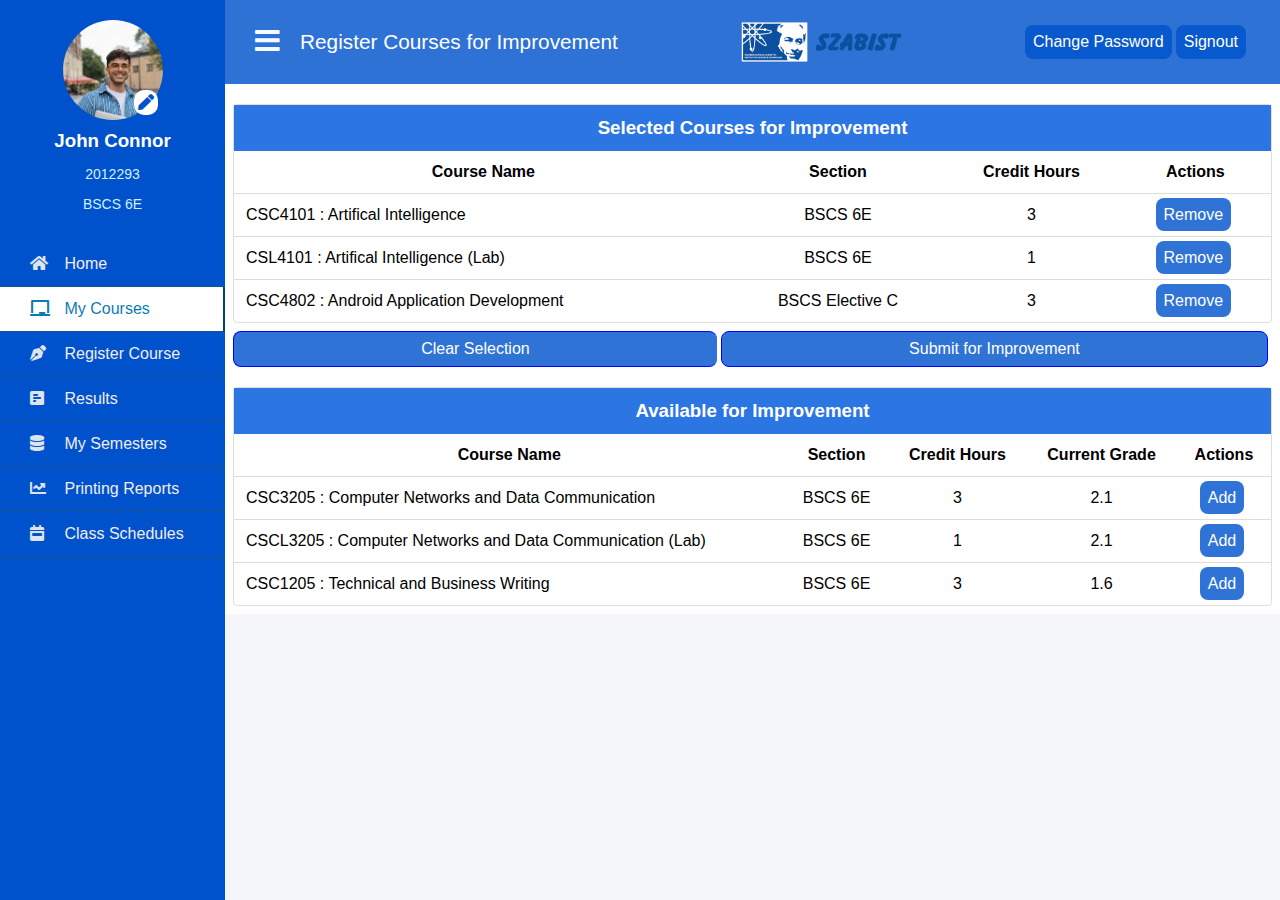
<file: improvement-courses.html>
<!DOCTYPE html>
<html lang="en">
  <head>
    <meta charset="UTF-8" />
    <meta http-equiv="X-UA-Compatible" content="IE=edge" />
    <meta name="viewport" content="width=device-width, initial-scale=1.0" />
    <title>Register Courses for Improvement - University Portal</title>
    <link
      rel="stylesheet"
      href="https://use.fontawesome.com/releases/v5.15.4/css/all.css"
    />
    <link rel="stylesheet" type="text/css" href="css/style.css" />
  </head>
  <body>
    <div class="main-container">
      <div class="section">
        <div class="top_navbar">
          <div class="dflex flex-center">
            <div class="hamburger">
              <a href="#">
                <i class="fas fa-bars"></i>
              </a>
            </div>
            <p>Register Courses for Improvement</p>
          </div>
          <div class="dflex nav-img">
            <img src="images/szabist-logo.png" alt="University Logo" />
          </div>
          <div class="dflex-wrap justify-end row-gap-5 flex-grow">
            <a id="changePasswordBtn" class="btn">Change Password</a>
            <a href="login.html" class="btn">Signout</a>
          </div>
        </div>
        <div class="content">
          <div class="content-container">
            <div class="big-box">
              <div class="big-box-header">
                <h3>Selected Courses for Improvement</h3>
              </div>
              <div class="big-box-body">
                <table class="table">
                  <tr>
                    <th>Course Name</th>
                    <th>Section</th>
                    <th>Credit Hours</th>
                    <th>Actions</th>
                  </tr>
                  <tr>
                    <td>CSC4101 : Artifical Intelligence</td>
                    <td align="center">BSCS 6E</td>
                    <td align="center">3</td>
                    <td align="center">
                      <a class="btn" href="#">Remove</a>
                    </td>
                  </tr>
                  <tr>
                    <td>CSL4101 : Artifical Intelligence (Lab)</td>
                    <td align="center">BSCS 6E</td>
                    <td align="center">1</td>
                    <td align="center">
                      <a class="btn" href="#">Remove</a>
                    </td>
                  </tr>
                  <tr>
                    <td>CSC4802 : Android Application Development</td>
                    <td align="center">BSCS Elective C</td>
                    <td align="center">3</td>
                    <td align="center">
                      <a class="btn" href="#">Remove</a>
                    </td>
                  </tr>
                </table>
              </div>
            </div>
            <div class="w-100 mb-8 mt-8">
              <div class="btn-group row-gap-5">
                <a class="btn btn-big" href="#">Clear Selection</a>
                <a class="btn btn-big" href="#">Submit for Improvement</a>
              </div>
            </div>
            <div class="big-box">
              <div class="big-box-header">
                <h3>Available for Improvement</h3>
              </div>
              <div class="big-box-body">
                <table class="table">
                  <tr>
                    <th>Course Name</th>
                    <th>Section</th>
                    <th>Credit Hours</th>
                    <th>Current Grade</th>
                    <th>Actions</th>
                  </tr>

                  <tr>
                    <td>CSC3205 : Computer Networks and Data Communication</td>
                    <td align="center">BSCS 6E</td>
                    <td align="center">3</td>
                    <td align="center">2.1</td>
                    <td align="center">
                      <a class="btn" href="#">Add</a>
                    </td>
                  </tr>
                  <tr>
                    <td>
                      CSCL3205 : Computer Networks and Data Communication (Lab)
                    </td>
                    <td align="center">BSCS 6E</td>
                    <td align="center">1</td>
                    <td align="center">2.1</td>
                    <td align="center">
                      <a class="btn" href="#">Add</a>
                    </td>
                  </tr>
                  <tr>
                    <td>CSC1205 : Technical and Business Writing</td>
                    <td align="center">BSCS 6E</td>
                    <td align="center">3</td>
                    <td align="center">1.6</td>
                    <td align="center">
                      <a class="btn" href="#">Add</a>
                    </td>
                  </tr>
                </table>
              </div>
            </div>
          </div>
        </div>
      </div>
      <div class="left-sec">
        <div class="profile">
          <div id="uploadBtn" class="profile-image">
            <img src="images/userimage.avif" alt="profile_picture" />
          </div>
          <h3>John Connor</h3>
          <p>2012293</p>
          <p>BSCS 6E</p>
        </div>
        <ul>
          <li>
            <a href="index.html">
              <span class="icon"><i class="fas fa-home"></i></span>
              <span class="item">Home</span>
            </a>
          </li>
          <li>
            <a href="my-courses.html" class="active">
              <span class="icon"><i class="fas fa-chalkboard"></i></span>
              <span class="item">My Courses</span>
            </a>
          </li>
          <li>
            <a href="register-courses.html">
              <span class="icon"><i class="fas fa-pen-nib"></i></span>
              <span class="item">Register Course</span>
            </a>
          </li>
          <li>
            <a href="results.html">
              <span class="icon"><i class="fas fa-poll-h"></i></span>
              <span class="item">Results</span>
            </a>
          </li>
          <li>
            <a href="semesters.html">
              <span class="icon"><i class="fas fa-database"></i></span>
              <span class="item">My Semesters</span>
            </a>
          </li>
          <li>
            <a href="printing-report.html">
              <span class="icon"><i class="fas fa-chart-line"></i></span>
              <span class="item">Printing Reports</span>
            </a>
          </li>
          <li>
            <a href="schedule.html">
              <span class="icon"><i class="fas fa-calendar-week"></i></span>
              <span class="item">Class Schedules</span>
            </a>
          </li>
        </ul>
      </div>
    </div>
    <!-- <footer>
        <p>&copy; 2023 University Portal. All rights reserved.</p>
      </footer> -->
    <div id="uploadImgModal" class="modal">
      <div class="modal-content">
        <div class="modal-header bg-primary">
          <span class="close">&times;</span>
          <h2>Upload Image</h2>
        </div>
        <div class="modal-body">
          <label class="file">
            <input type="file" id="file" />
            <span class="file-custom"></span>
          </label>
        </div>
        <div class="mb-8 dflex-responsive modal-footer">
          <button class="btn btn-big">Submit Image</button>
        </div>
      </div>
    </div>

    <div id="changePasswordModal" class="modal">
      <div class="modal-content">
        <form method="post" class="input-form" action="#">
          <div class="modal-header bg-primary">
            <span class="close">&times;</span>
            <h2>Change Password</h2>
          </div>
          <div class="modal-body">
            <div>
              <label for="current_password">Current Password</label>
              <input
                type="password"
                name="current-password"
                id="current_password"
                required
              />
            </div>
            <div>
              <label for="new_password">New Password</label>
              <input
                type="password"
                name="new-password"
                id="new_password"
                required
              />
            </div>
            <div>
              <label for="confirm_password">Confirm New Password</label>
              <input
                type="password"
                name="confirm-password"
                id="confirm_password"
                required
              />
            </div>
          </div>
          <div class="mb-8 dflex-responsive modal-footer">
            <button class="btn btn-big">Update Password</button>
          </div>
        </form>
      </div>
    </div>
  </body>
  <script src="js/script.js"></script>
</html>
</file>
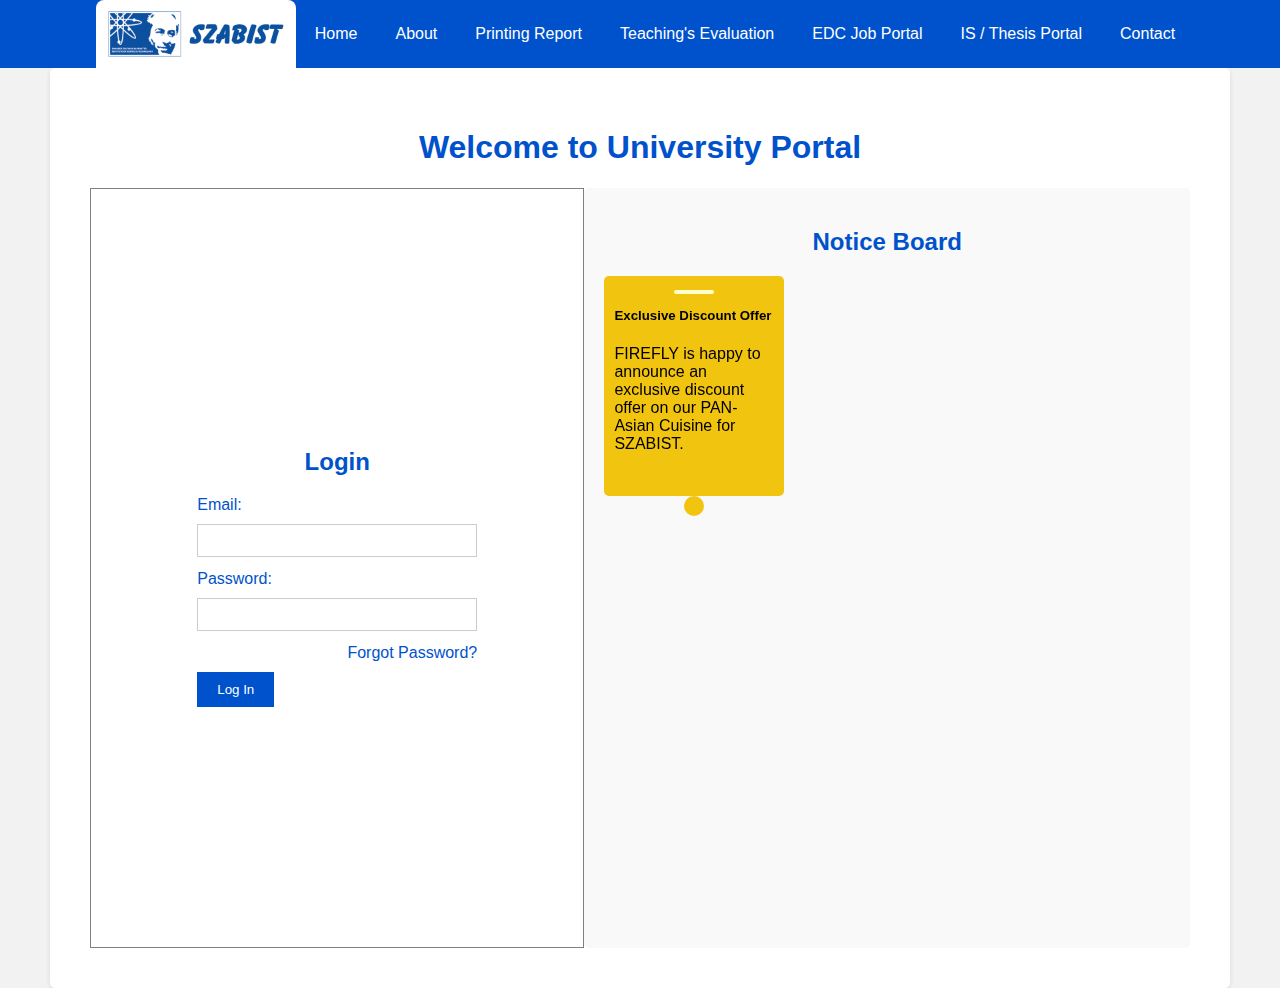
<file: login.html>
<!DOCTYPE html>
<html>
  <head>
    <title>Login - University Portal</title>
    <link rel="stylesheet" type="text/css" href="css/login.css" />
  </head>
  <body>
    <header>
      <div class="top-section">
        <img src="images/szabist-logo.png" alt="University Logo" />
        <div class="nav">
          <ul>
            <li><a href="#">Home</a></li>
            <li><a href="#">About</a></li>
            <li><a href="#">Printing Report</a></li>
            <li><a href="#">Teaching's Evaluation</a></li>
            <li><a href="#">EDC Job Portal</a></li>
            <li><a href="#">IS / Thesis Portal</a></li>
            <li><a href="#">Contact</a></li>
          </ul>
        </div>
      </div>
    </header>
    <div class="container">
      <h1>Welcome to University Portal</h1>
      <div class="main-section">
        <div class="login-container">
          <h2>Login</h2>
          <div class="login-box">
            <div class="dflex mb-8">
              <label for="email">Email:</label>
              <input type="email" id="email" required />
              <div id="email-err" class="side-error"></div>
            </div>
            <div class="dflex mb-8">
              <label for="password">Password:</label>
              <input type="password" id="password" required />
              <div id="password-err" class="side-error"></div>
            </div>

            <div class="forgot-password">
              <a href="#">Forgot Password?</a>
            </div>

            <input
              onclick="validateLoginForm(this)"
              type="submit"
              value="Log In"
            />
          </div>
        </div>
        <div class="notice-container">
          <h2>Notice Board</h2>
          <div class="notice-display">
            <div class="sticky-note"></div>
            <div class="sticky-note"></div>
            <div class="sticky-note"></div>
          </div>
        </div>
      </div>
    </div>
    <script src="js/login.js"></script>
  </body>
</html>
</file>
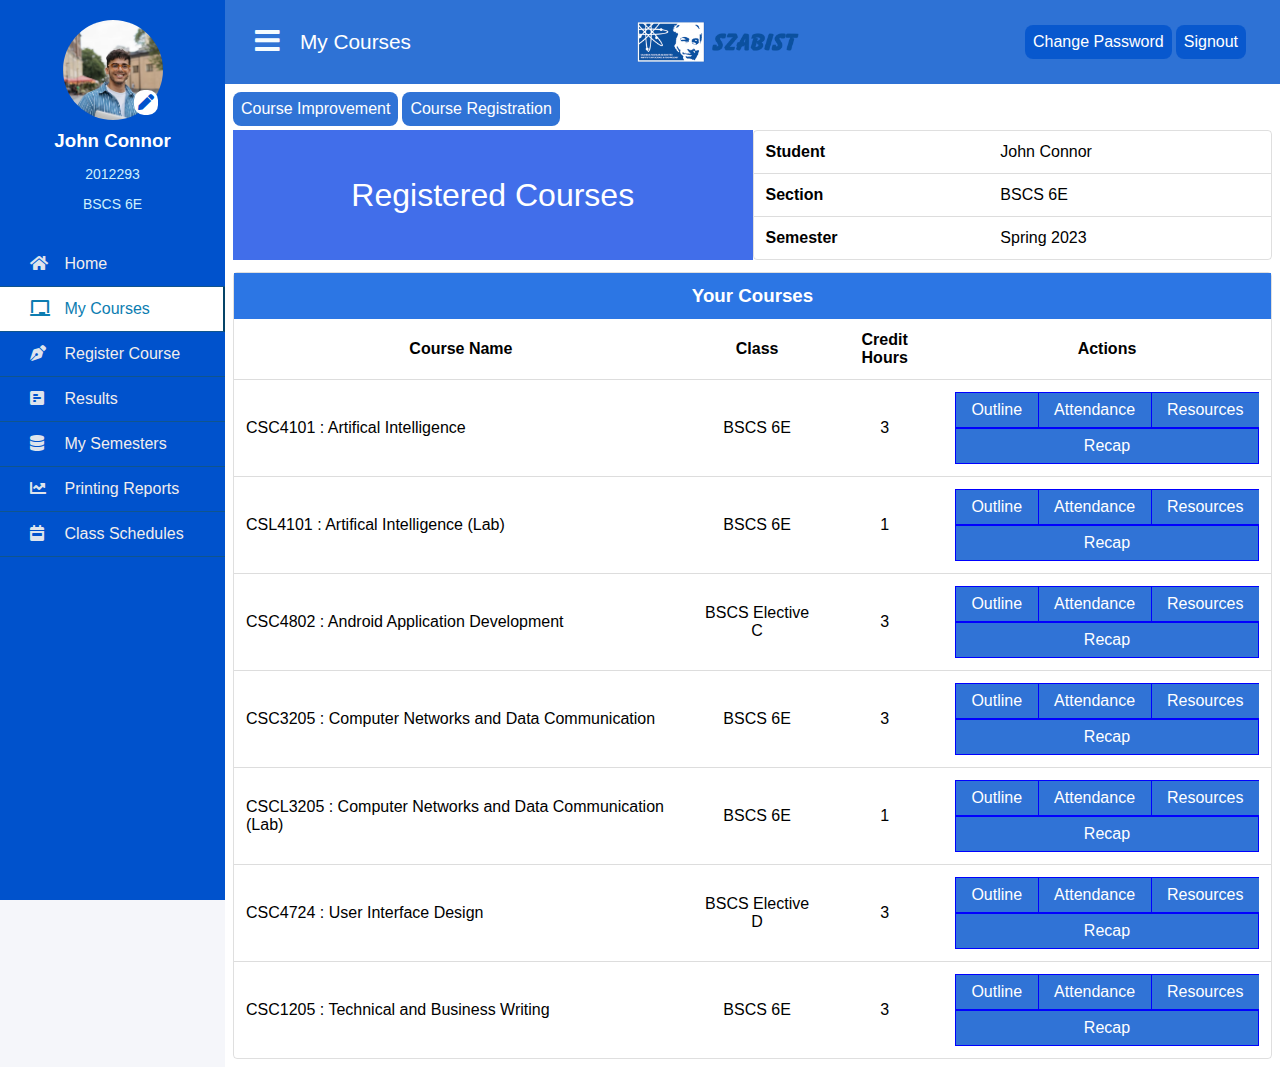
<file: my-courses.html>
<!DOCTYPE html>
<html lang="en">
  <head>
    <meta charset="UTF-8" />
    <meta http-equiv="X-UA-Compatible" content="IE=edge" />
    <meta name="viewport" content="width=device-width, initial-scale=1.0" />
    <title>My Courses - University Portal</title>
    <link
      rel="stylesheet"
      href="https://use.fontawesome.com/releases/v5.15.4/css/all.css"
    />
    <link rel="stylesheet" type="text/css" href="css/style.css" />
  </head>
  <body>
    <div class="main-container">
      <div class="section">
        <div class="top_navbar">
          <div class="dflex flex-center">
            <div class="hamburger">
              <a href="#">
                <i class="fas fa-bars"></i>
              </a>
            </div>
            <p>My Courses</p>
          </div>
          <div class="dflex nav-img">
            <img src="images/szabist-logo.png" alt="University Logo" />
          </div>
          <div class="dflex-wrap justify-end row-gap-5 flex-grow">
            <a id="changePasswordBtn" class="btn">Change Password</a>
            <a href="login.html" class="btn">Signout</a>
          </div>
        </div>
        <div class="content">
          <div class="content-container">
            <div class="top-options">
              <div class="dflex">
                <a class="btn" href="improvement-courses.html">
                  Course Improvement
                </a>
                <a class="btn" href="register-courses.html">
                  Course Registration
                </a>
              </div>
            </div>
            <div class="dflex-responsive w-100">
              <div class="col-6 dflex-responsive page-header">
                <div>Registered Courses</div>
              </div>
              <div class="col-6">
                <div class="big-box m-0">
                  <table class="table">
                    <tbody>
                      <tr>
                        <td><b>Student</b></td>
                        <td>John Connor</td>
                      </tr>
                      <tr>
                        <td><b>Section</b></td>
                        <td>BSCS 6E</td>
                      </tr>
                      <tr>
                        <td><b>Semester</b></td>
                        <td>Spring 2023</td>
                      </tr>
                    </tbody>
                  </table>
                </div>
              </div>
            </div>
            <div class="big-box">
              <div class="big-box-header">
                <h3>Your Courses</h3>
              </div>
              <div class="big-box-body">
                <table class="table">
                  <tr>
                    <th>Course Name</th>
                    <th>Class</th>
                    <th>Credit Hours</th>
                    <th>Actions</th>
                  </tr>
                  <tr>
                    <td>CSC4101 : Artifical Intelligence</td>
                    <td align="center">BSCS 6E</td>
                    <td align="center">3</td>
                    <td>
                      <div class="btn-group">
                        <a href="#">Outline</a>
                        <a href="#">Attendance</a>
                        <a href="#">Resources</a>
                        <a href="recap-sheet.html">Recap</a>
                      </div>
                    </td>
                  </tr>
                  <tr>
                    <td>CSL4101 : Artifical Intelligence (Lab)</td>
                    <td align="center">BSCS 6E</td>
                    <td align="center">1</td>
                    <td>
                      <div class="btn-group">
                        <a href="#">Outline</a>
                        <a href="#">Attendance</a>
                        <a href="#">Resources</a>
                        <a href="recap-sheet.html">Recap</a>
                      </div>
                    </td>
                  </tr>
                  <tr>
                    <td>CSC4802 : Android Application Development</td>
                    <td align="center">BSCS Elective C</td>
                    <td align="center">3</td>
                    <td>
                      <div class="btn-group">
                        <a href="#">Outline</a>
                        <a href="#">Attendance</a>
                        <a href="#">Resources</a>
                        <a href="recap-sheet.html">Recap</a>
                      </div>
                    </td>
                  </tr>
                  <tr>
                    <td>CSC3205 : Computer Networks and Data Communication</td>
                    <td align="center">BSCS 6E</td>
                    <td align="center">3</td>
                    <td>
                      <div class="btn-group">
                        <a href="#">Outline</a>
                        <a href="#">Attendance</a>
                        <a href="#">Resources</a>
                        <a href="recap-sheet.html">Recap</a>
                      </div>
                    </td>
                  </tr>
                  <tr>
                    <td>
                      CSCL3205 : Computer Networks and Data Communication (Lab)
                    </td>
                    <td align="center">BSCS 6E</td>
                    <td align="center">1</td>
                    <td>
                      <div class="btn-group">
                        <a href="#">Outline</a>
                        <a href="#">Attendance</a>
                        <a href="#">Resources</a>
                        <a href="recap-sheet.html">Recap</a>
                      </div>
                    </td>
                  </tr>
                  <tr>
                    <td>CSC4724 : User Interface Design</td>
                    <td align="center">BSCS Elective D</td>
                    <td align="center">3</td>
                    <td>
                      <div class="btn-group">
                        <a href="#">Outline</a>
                        <a href="#">Attendance</a>
                        <a href="#">Resources</a>
                        <a href="recap-sheet.html">Recap</a>
                      </div>
                    </td>
                  </tr>
                  <tr>
                    <td>CSC1205 : Technical and Business Writing</td>
                    <td align="center">BSCS 6E</td>
                    <td align="center">3</td>
                    <td>
                      <div class="btn-group">
                        <a href="#">Outline</a>
                        <a href="#">Attendance</a>
                        <a href="#">Resources</a>
                        <a href="recap-sheet.html">Recap</a>
                      </div>
                    </td>
                  </tr>
                </table>
              </div>
            </div>
          </div>
        </div>
      </div>
      <div class="left-sec">
        <div class="profile">
          <div id="uploadBtn" class="profile-image">
            <img src="images/userimage.avif" alt="profile_picture" />
          </div>
          <h3>John Connor</h3>
          <p>2012293</p>
          <p>BSCS 6E</p>
        </div>
        <ul>
          <li>
            <a href="index.html">
              <span class="icon"><i class="fas fa-home"></i></span>
              <span class="item">Home</span>
            </a>
          </li>
          <li>
            <a href="my-courses.html" class="active">
              <span class="icon"><i class="fas fa-chalkboard"></i></span>
              <span class="item">My Courses</span>
            </a>
          </li>
          <li>
            <a href="register-courses.html">
              <span class="icon"><i class="fas fa-pen-nib"></i></span>
              <span class="item">Register Course</span>
            </a>
          </li>
          <li>
            <a href="results.html">
              <span class="icon"><i class="fas fa-poll-h"></i></span>
              <span class="item">Results</span>
            </a>
          </li>
          <li>
            <a href="semesters.html">
              <span class="icon"><i class="fas fa-database"></i></span>
              <span class="item">My Semesters</span>
            </a>
          </li>
          <li>
            <a href="printing-report.html">
              <span class="icon"><i class="fas fa-chart-line"></i></span>
              <span class="item">Printing Reports</span>
            </a>
          </li>
          <li>
            <a href="schedule.html">
              <span class="icon"><i class="fas fa-calendar-week"></i></span>
              <span class="item">Class Schedules</span>
            </a>
          </li>
        </ul>
      </div>
    </div>
    <!-- <footer>
        <p>&copy; 2023 University Portal. All rights reserved.</p>
      </footer> -->
    <div id="uploadImgModal" class="modal">
      <div class="modal-content">
        <div class="modal-header bg-primary">
          <span class="close">&times;</span>
          <h2>Upload Image</h2>
        </div>
        <div class="modal-body">
          <label class="file">
            <input type="file" id="file" />
            <span class="file-custom"></span>
          </label>
        </div>
        <div class="mb-8 dflex-responsive modal-footer">
          <button class="btn btn-big">Submit Image</button>
        </div>
      </div>
    </div>

    <div id="changePasswordModal" class="modal">
      <div class="modal-content">
        <form method="post" class="input-form" action="#">
          <div class="modal-header bg-primary">
            <span class="close">&times;</span>
            <h2>Change Password</h2>
          </div>
          <div class="modal-body">
            <div>
              <label for="current_password">Current Password</label>
              <input
                type="password"
                name="current-password"
                id="current_password"
                required
              />
            </div>
            <div>
              <label for="new_password">New Password</label>
              <input
                type="password"
                name="new-password"
                id="new_password"
                required
              />
            </div>
            <div>
              <label for="confirm_password">Confirm New Password</label>
              <input
                type="password"
                name="confirm-password"
                id="confirm_password"
                required
              />
            </div>
          </div>
          <div class="mb-8 dflex-responsive modal-footer">
            <button class="btn btn-big">Update Password</button>
          </div>
        </form>
      </div>
    </div>
  </body>
  <script src="js/script.js"></script>
</html>
</file>
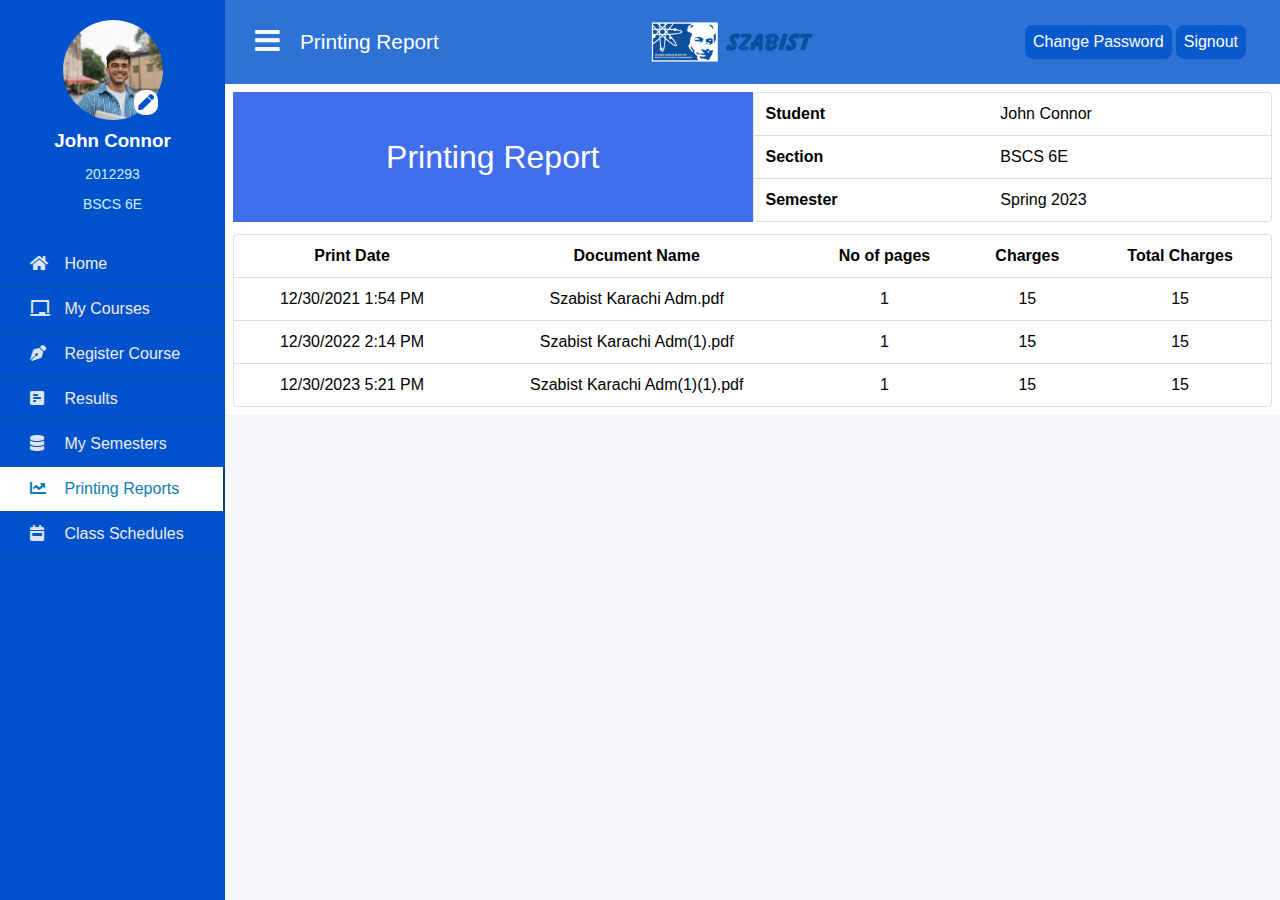
<file: printing-report.html>
<!DOCTYPE html>
<html lang="en">
  <head>
    <meta charset="UTF-8" />
    <meta http-equiv="X-UA-Compatible" content="IE=edge" />
    <meta name="viewport" content="width=device-width, initial-scale=1.0" />
    <title>Printing Report - University Portal</title>
    <link
      rel="stylesheet"
      href="https://use.fontawesome.com/releases/v5.15.4/css/all.css"
    />
    <link rel="stylesheet" type="text/css" href="css/style.css" />
  </head>
  <body>
    <div class="main-container">
      <div class="section">
        <div class="top_navbar">
          <div class="dflex flex-center">
            <div class="hamburger">
              <a href="#">
                <i class="fas fa-bars"></i>
              </a>
            </div>
            <p>Printing Report</p>
          </div>
          <div class="dflex nav-img">
            <img src="images/szabist-logo.png" alt="University Logo" />
          </div>
          <div class="dflex-wrap justify-end row-gap-5 flex-grow">
            <a id="changePasswordBtn" class="btn">Change Password</a>
            <a href="login.html" class="btn">Signout</a>
          </div>
        </div>
        <div class="content">
          <div class="content-container">
            <div class="dflex-responsive w-100">
              <div class="col-6 dflex-responsive page-header">
                <div>Printing Report</div>
              </div>
              <div class="col-6">
                <div class="big-box m-0">
                  <table class="table">
                    <tbody>
                      <tr>
                        <td><b>Student</b></td>
                        <td>John Connor</td>
                      </tr>
                      <tr>
                        <td><b>Section</b></td>
                        <td>BSCS 6E</td>
                      </tr>
                      <tr>
                        <td><b>Semester</b></td>
                        <td>Spring 2023</td>
                      </tr>
                    </tbody>
                  </table>
                </div>
              </div>
            </div>

            <div class="big-box">
              <!-- <div class="big-box-header">
                <h3>Printing Report</h3>
              </div> -->
              <div class="big-box-body">
                <table class="table">
                  <tr>
                    <th>Print Date</th>
                    <th>Document Name</th>
                    <th>No of pages</th>
                    <th>Charges</th>
                    <th>Total Charges</th>
                  </tr>
                  <tr>
                    <td align="center">12/30/2021 1:54 PM</td>
                    <td align="center">Szabist Karachi Adm.pdf</td>
                    <td align="center">1</td>
                    <td align="center">15</td>
                    <td align="center">15</td>
                  </tr>
                  <tr>
                    <td align="center">12/30/2022 2:14 PM</td>
                    <td align="center">Szabist Karachi Adm(1).pdf</td>
                    <td align="center">1</td>
                    <td align="center">15</td>
                    <td align="center">15</td>
                  </tr>
                  <tr>
                    <td align="center">12/30/2023 5:21 PM</td>
                    <td align="center">Szabist Karachi Adm(1)(1).pdf</td>
                    <td align="center">1</td>
                    <td align="center">15</td>
                    <td align="center">15</td>
                  </tr>
                </table>
              </div>
            </div>
          </div>
        </div>
      </div>
      <div class="left-sec">
        <div class="profile">
          <div id="uploadBtn" class="profile-image">
            <img src="images/userimage.avif" alt="profile_picture" />
          </div>
          <h3>John Connor</h3>
          <p>2012293</p>
          <p>BSCS 6E</p>
        </div>
        <ul>
          <li>
            <a href="index.html">
              <span class="icon"><i class="fas fa-home"></i></span>
              <span class="item">Home</span>
            </a>
          </li>
          <li>
            <a href="my-courses.html">
              <span class="icon"><i class="fas fa-chalkboard"></i></span>
              <span class="item">My Courses</span>
            </a>
          </li>
          <li>
            <a href="register-courses.html">
              <span class="icon"><i class="fas fa-pen-nib"></i></span>
              <span class="item">Register Course</span>
            </a>
          </li>
          <li>
            <a href="results.html">
              <span class="icon"><i class="fas fa-poll-h"></i></span>
              <span class="item">Results</span>
            </a>
          </li>
          <li>
            <a href="semesters.html">
              <span class="icon"><i class="fas fa-database"></i></span>
              <span class="item">My Semesters</span>
            </a>
          </li>
          <li>
            <a href="printing-report.html" class="active">
              <span class="icon"><i class="fas fa-chart-line"></i></span>
              <span class="item">Printing Reports</span>
            </a>
          </li>
          <li>
            <a href="schedule.html">
              <span class="icon"><i class="fas fa-calendar-week"></i></span>
              <span class="item">Class Schedules</span>
            </a>
          </li>
        </ul>
      </div>
    </div>
    <!-- <footer>
      <p>&copy; 2023 University Portal. All rights reserved.</p>
    </footer> -->
    <div id="uploadImgModal" class="modal">
      <div class="modal-content">
        <div class="modal-header bg-primary">
          <span class="close">&times;</span>
          <h2>Upload Image</h2>
        </div>
        <div class="modal-body">
          <label class="file">
            <input type="file" id="file" />
            <span class="file-custom"></span>
          </label>
        </div>
        <div class="mb-8 dflex-responsive modal-footer">
          <button class="btn btn-big">Submit Image</button>
        </div>
      </div>
    </div>

    <div id="changePasswordModal" class="modal">
      <div class="modal-content">
        <form method="post" class="input-form" action="#">
          <div class="modal-header bg-primary">
            <span class="close">&times;</span>
            <h2>Change Password</h2>
          </div>
          <div class="modal-body">
            <div>
              <label for="current_password">Current Password</label>
              <input
                type="password"
                name="current-password"
                id="current_password"
                required
              />
            </div>
            <div>
              <label for="new_password">New Password</label>
              <input
                type="password"
                name="new-password"
                id="new_password"
                required
              />
            </div>
            <div>
              <label for="confirm_password">Confirm New Password</label>
              <input
                type="password"
                name="confirm-password"
                id="confirm_password"
                required
              />
            </div>
          </div>
          <div class="mb-8 dflex-responsive modal-footer">
            <button class="btn btn-big">Update Password</button>
          </div>
        </form>
      </div>
    </div>
  </body>
  <script src="js/script.js"></script>
</html>
</file>
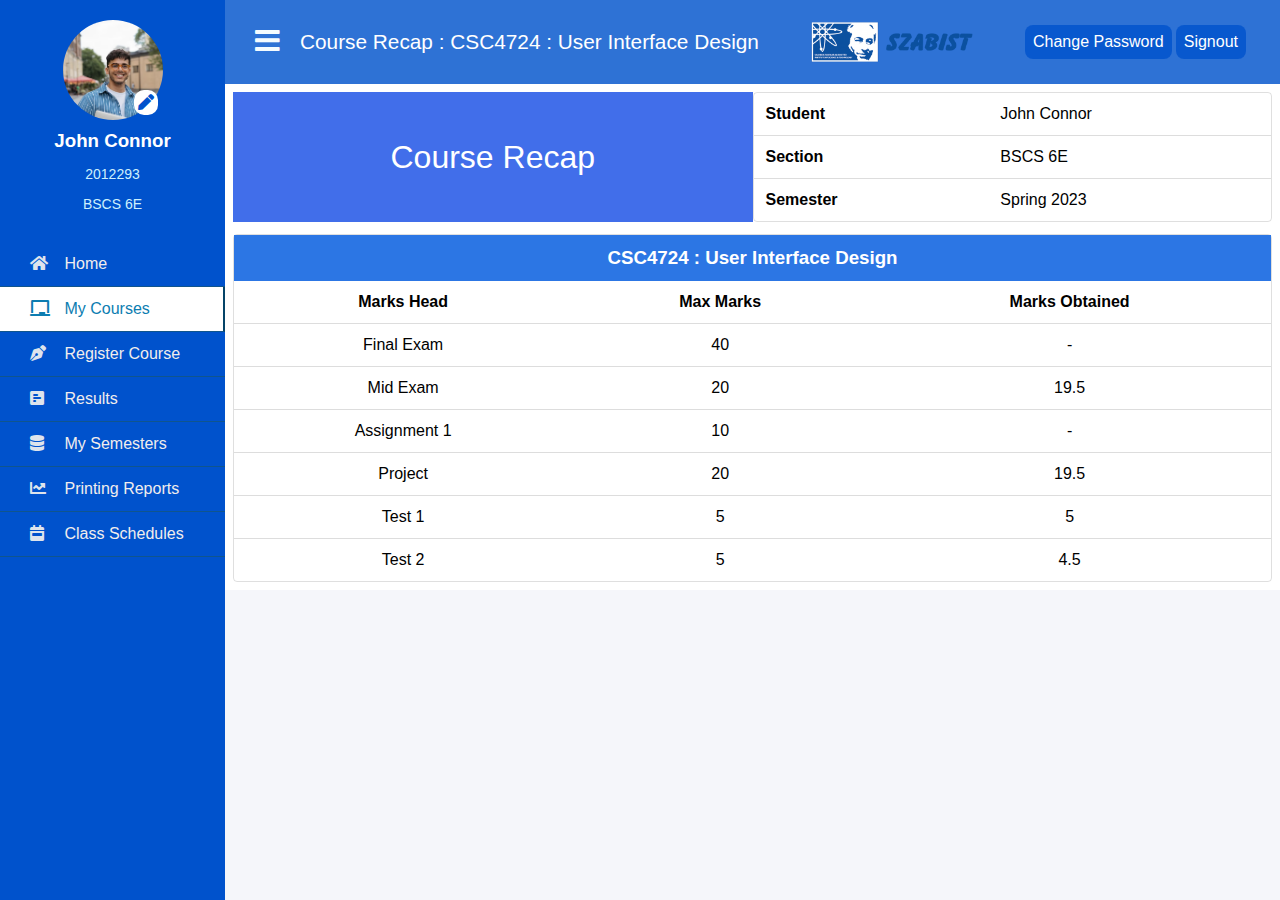
<file: recap-sheet.html>
<!DOCTYPE html>
<html lang="en">
  <head>
    <meta charset="UTF-8" />
    <meta http-equiv="X-UA-Compatible" content="IE=edge" />
    <meta name="viewport" content="width=device-width, initial-scale=1.0" />
    <title>Course Recap - University Portal</title>
    <link
      rel="stylesheet"
      href="https://use.fontawesome.com/releases/v5.15.4/css/all.css"
    />
    <link rel="stylesheet" type="text/css" href="css/style.css" />
  </head>
  <body>
    <div class="main-container">
      <div class="section">
        <div class="top_navbar">
          <div class="dflex flex-center">
            <div class="hamburger">
              <a href="#">
                <i class="fas fa-bars"></i>
              </a>
            </div>
            <p>Course Recap : CSC4724 : User Interface Design</p>
          </div>
          <div class="dflex nav-img">
            <img src="images/szabist-logo.png" alt="University Logo" />
          </div>
          <div class="dflex-wrap justify-end row-gap-5 flex-grow">
            <a id="changePasswordBtn" class="btn">Change Password</a>
            <a href="login.html" class="btn">Signout</a>
          </div>
        </div>
        <div class="content">
          <div class="content-container">
            <div class="dflex-responsive w-100">
              <div class="col-6 dflex-responsive page-header">
                <div>Course Recap</div>
              </div>
              <div class="col-6">
                <div class="big-box m-0">
                  <table class="table">
                    <tbody>
                      <tr>
                        <td><b>Student</b></td>
                        <td>John Connor</td>
                      </tr>
                      <tr>
                        <td><b>Section</b></td>
                        <td>BSCS 6E</td>
                      </tr>
                      <tr>
                        <td><b>Semester</b></td>
                        <td>Spring 2023</td>
                      </tr>
                    </tbody>
                  </table>
                </div>
              </div>
            </div>

            <div class="big-box">
              <div class="big-box-header">
                <h3>CSC4724 : User Interface Design</h3>
              </div>
              <div class="big-box-body">
                <table class="table">
                  <tr>
                    <th>Marks Head</th>
                    <th>Max Marks</th>
                    <th>Marks Obtained</th>
                  </tr>
                  <tr>
                    <td align="center">Final Exam</td>
                    <td align="center">40</td>
                    <td align="center">-</td>
                  </tr>
                  <tr>
                    <td align="center">Mid Exam</td>
                    <td align="center">20</td>
                    <td align="center">19.5</td>
                  </tr>
                  <tr>
                    <td align="center">Assignment 1</td>
                    <td align="center">10</td>
                    <td align="center">-</td>
                  </tr>
                  <tr>
                    <td align="center">Project</td>
                    <td align="center">20</td>
                    <td align="center">19.5</td>
                  </tr>
                  <tr>
                    <td align="center">Test 1</td>
                    <td align="center">5</td>
                    <td align="center">5</td>
                  </tr>
                  <tr>
                    <td align="center">Test 2</td>
                    <td align="center">5</td>
                    <td align="center">4.5</td>
                  </tr>
                </table>
              </div>
            </div>
          </div>
        </div>
      </div>
      <div class="left-sec">
        <div class="profile">
          <div id="uploadBtn" class="profile-image">
            <img src="images/userimage.avif" alt="profile_picture" />
          </div>
          <h3>John Connor</h3>
          <p>2012293</p>
          <p>BSCS 6E</p>
        </div>
        <ul>
          <li>
            <a href="index.html">
              <span class="icon"><i class="fas fa-home"></i></span>
              <span class="item">Home</span>
            </a>
          </li>
          <li>
            <a href="my-courses.html" class="active">
              <span class="icon"><i class="fas fa-chalkboard"></i></span>
              <span class="item">My Courses</span>
            </a>
          </li>
          <li>
            <a href="register-courses.html">
              <span class="icon"><i class="fas fa-pen-nib"></i></span>
              <span class="item">Register Course</span>
            </a>
          </li>
          <li>
            <a href="results.html">
              <span class="icon"><i class="fas fa-poll-h"></i></span>
              <span class="item">Results</span>
            </a>
          </li>
          <li>
            <a href="semesters.html">
              <span class="icon"><i class="fas fa-database"></i></span>
              <span class="item">My Semesters</span>
            </a>
          </li>
          <li>
            <a href="printing-report.html">
              <span class="icon"><i class="fas fa-chart-line"></i></span>
              <span class="item">Printing Reports</span>
            </a>
          </li>
          <li>
            <a href="schedule.html">
              <span class="icon"><i class="fas fa-calendar-week"></i></span>
              <span class="item">Class Schedules</span>
            </a>
          </li>
        </ul>
      </div>
    </div>
    <!-- <footer>
      <p>&copy; 2023 University Portal. All rights reserved.</p>
    </footer> -->
    <div id="uploadImgModal" class="modal">
      <div class="modal-content">
        <div class="modal-header bg-primary">
          <span class="close">&times;</span>
          <h2>Upload Image</h2>
        </div>
        <div class="modal-body">
          <label class="file">
            <input type="file" id="file" />
            <span class="file-custom"></span>
          </label>
        </div>
        <div class="mb-8 dflex-responsive modal-footer">
          <button class="btn btn-big">Submit Image</button>
        </div>
      </div>
    </div>

    <div id="changePasswordModal" class="modal">
      <div class="modal-content">
        <form method="post" class="input-form" action="#">
          <div class="modal-header bg-primary">
            <span class="close">&times;</span>
            <h2>Change Password</h2>
          </div>
          <div class="modal-body">
            <div>
              <label for="current_password">Current Password</label>
              <input
                type="password"
                name="current-password"
                id="current_password"
                required
              />
            </div>
            <div>
              <label for="new_password">New Password</label>
              <input
                type="password"
                name="new-password"
                id="new_password"
                required
              />
            </div>
            <div>
              <label for="confirm_password">Confirm New Password</label>
              <input
                type="password"
                name="confirm-password"
                id="confirm_password"
                required
              />
            </div>
          </div>
          <div class="mb-8 dflex-responsive modal-footer">
            <button class="btn btn-big">Update Password</button>
          </div>
        </form>
      </div>
    </div>
  </body>
  <script src="js/script.js"></script>
</html>
</file>
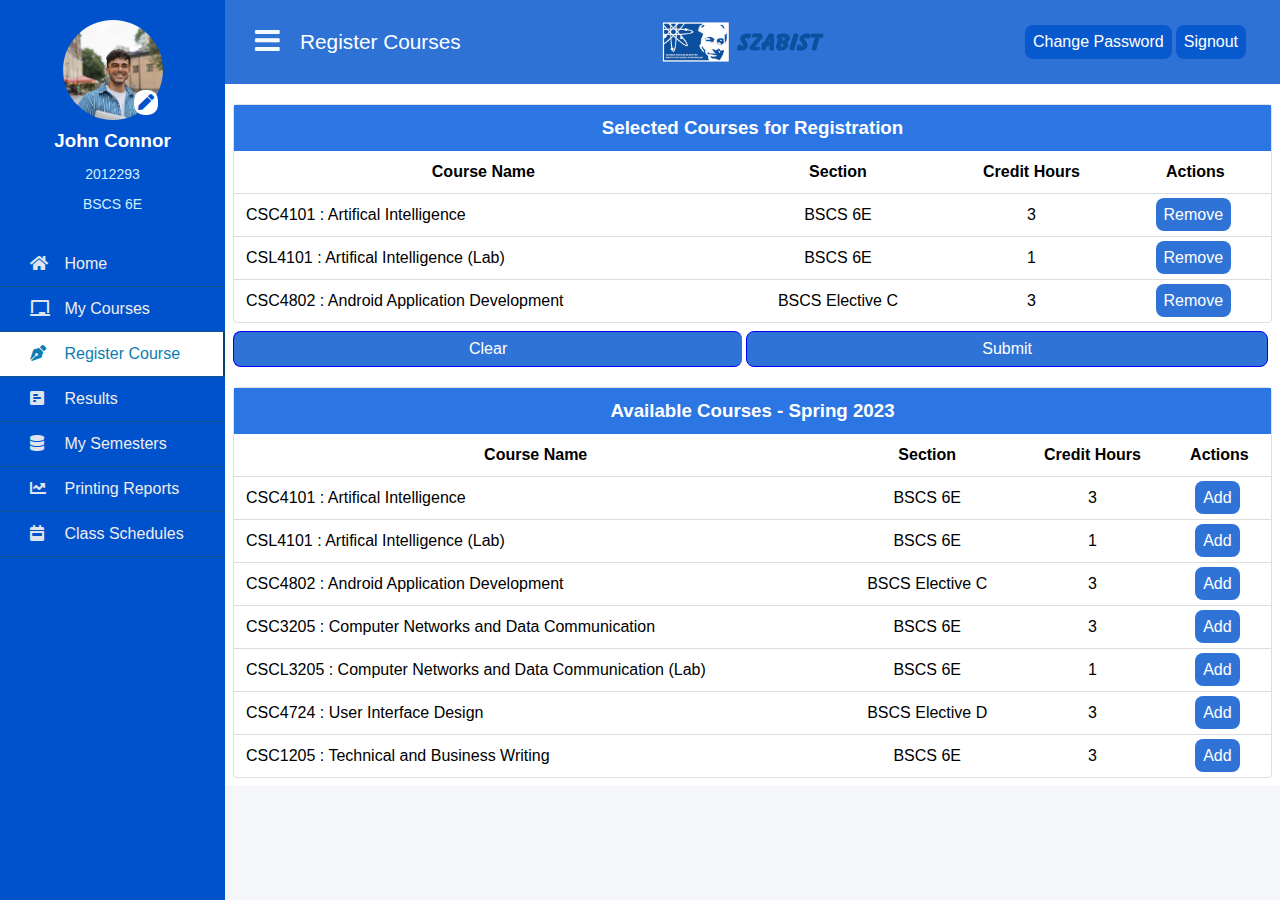
<file: register-courses.html>
<!DOCTYPE html>
<html lang="en">
  <head>
    <meta charset="UTF-8" />
    <meta http-equiv="X-UA-Compatible" content="IE=edge" />
    <meta name="viewport" content="width=device-width, initial-scale=1.0" />
    <title>Register Courses - University Portal</title>
    <link
      rel="stylesheet"
      href="https://use.fontawesome.com/releases/v5.15.4/css/all.css"
    />
    <link rel="stylesheet" type="text/css" href="css/style.css" />
  </head>
  <body>
    <div class="main-container">
      <div class="section">
        <div class="top_navbar">
          <div class="dflex flex-center">
            <div class="hamburger">
              <a href="#">
                <i class="fas fa-bars"></i>
              </a>
            </div>
            <p>Register Courses</p>
          </div>
          <div class="dflex nav-img">
            <img src="images/szabist-logo.png" alt="University Logo" />
          </div>
          <div class="dflex-wrap justify-end row-gap-5 flex-grow">
            <a id="changePasswordBtn" class="btn">Change Password</a>
            <a href="login.html" class="btn">Signout</a>
          </div>
        </div>
        <div class="content">
          <div class="content-container">
            <div class="big-box">
              <div class="big-box-header">
                <h3>Selected Courses for Registration</h3>
              </div>
              <div class="big-box-body">
                <table class="table">
                  <tr>
                    <th>Course Name</th>
                    <th>Section</th>
                    <th>Credit Hours</th>
                    <th>Actions</th>
                  </tr>
                  <tr>
                    <td>CSC4101 : Artifical Intelligence</td>
                    <td align="center">BSCS 6E</td>
                    <td align="center">3</td>
                    <td align="center">
                      <a class="btn" href="#">Remove</a>
                    </td>
                  </tr>
                  <tr>
                    <td>CSL4101 : Artifical Intelligence (Lab)</td>
                    <td align="center">BSCS 6E</td>
                    <td align="center">1</td>
                    <td align="center">
                      <a class="btn" href="#">Remove</a>
                    </td>
                  </tr>
                  <tr>
                    <td>CSC4802 : Android Application Development</td>
                    <td align="center">BSCS Elective C</td>
                    <td align="center">3</td>
                    <td align="center">
                      <a class="btn" href="#">Remove</a>
                    </td>
                  </tr>
                </table>
              </div>
            </div>
            <div class="w-100 mb-8 mt-8">
              <div class="btn-group">
                <a class="btn btn-big" href="#">Clear</a>
                <a class="btn btn-big" href="#">Submit</a>
              </div>
            </div>
            <div class="big-box">
              <div class="big-box-header">
                <h3>Available Courses - Spring 2023</h3>
              </div>
              <div class="big-box-body">
                <table class="table">
                  <tr>
                    <th>Course Name</th>
                    <th>Section</th>
                    <th>Credit Hours</th>
                    <th>Actions</th>
                  </tr>
                  <tr>
                    <td>CSC4101 : Artifical Intelligence</td>
                    <td align="center">BSCS 6E</td>
                    <td align="center">3</td>
                    <td align="center">
                      <a class="btn" href="#">Add</a>
                    </td>
                  </tr>
                  <tr>
                    <td>CSL4101 : Artifical Intelligence (Lab)</td>
                    <td align="center">BSCS 6E</td>
                    <td align="center">1</td>
                    <td align="center">
                      <a class="btn" href="#">Add</a>
                    </td>
                  </tr>
                  <tr>
                    <td>CSC4802 : Android Application Development</td>
                    <td align="center">BSCS Elective C</td>
                    <td align="center">3</td>
                    <td align="center">
                      <a class="btn" href="#">Add</a>
                    </td>
                  </tr>
                  <tr>
                    <td>CSC3205 : Computer Networks and Data Communication</td>
                    <td align="center">BSCS 6E</td>
                    <td align="center">3</td>
                    <td align="center">
                      <a class="btn" href="#">Add</a>
                    </td>
                  </tr>
                  <tr>
                    <td>
                      CSCL3205 : Computer Networks and Data Communication (Lab)
                    </td>
                    <td align="center">BSCS 6E</td>
                    <td align="center">1</td>
                    <td align="center">
                      <a class="btn" href="#">Add</a>
                    </td>
                  </tr>
                  <tr>
                    <td>CSC4724 : User Interface Design</td>
                    <td align="center">BSCS Elective D</td>
                    <td align="center">3</td>
                    <td align="center">
                      <a class="btn" href="#">Add</a>
                    </td>
                  </tr>
                  <tr>
                    <td>CSC1205 : Technical and Business Writing</td>
                    <td align="center">BSCS 6E</td>
                    <td align="center">3</td>
                    <td align="center">
                      <a class="btn" href="#">Add</a>
                    </td>
                  </tr>
                </table>
              </div>
            </div>
          </div>
        </div>
      </div>
      <div class="left-sec">
        <div class="profile">
          <div id="uploadBtn" class="profile-image">
            <img src="images/userimage.avif" alt="profile_picture" />
          </div>
          <h3>John Connor</h3>
          <p>2012293</p>
          <p>BSCS 6E</p>
        </div>
        <ul>
          <li>
            <a href="index.html">
              <span class="icon"><i class="fas fa-home"></i></span>
              <span class="item">Home</span>
            </a>
          </li>
          <li>
            <a href="my-courses.html">
              <span class="icon"><i class="fas fa-chalkboard"></i></span>
              <span class="item">My Courses</span>
            </a>
          </li>
          <li>
            <a href="register-courses.html" class="active">
              <span class="icon"><i class="fas fa-pen-nib"></i></span>
              <span class="item">Register Course</span>
            </a>
          </li>
          <li>
            <a href="results.html">
              <span class="icon"><i class="fas fa-poll-h"></i></span>
              <span class="item">Results</span>
            </a>
          </li>
          <li>
            <a href="semesters.html">
              <span class="icon"><i class="fas fa-database"></i></span>
              <span class="item">My Semesters</span>
            </a>
          </li>
          <li>
            <a href="printing-report.html">
              <span class="icon"><i class="fas fa-chart-line"></i></span>
              <span class="item">Printing Reports</span>
            </a>
          </li>
          <li>
            <a href="schedule.html">
              <span class="icon"><i class="fas fa-calendar-week"></i></span>
              <span class="item">Class Schedules</span>
            </a>
          </li>
        </ul>
      </div>
    </div>
    <!-- <footer>
        <p>&copy; 2023 University Portal. All rights reserved.</p>
      </footer> -->
    <div id="uploadImgModal" class="modal">
      <div class="modal-content">
        <div class="modal-header bg-primary">
          <span class="close">&times;</span>
          <h2>Upload Image</h2>
        </div>
        <div class="modal-body">
          <label class="file">
            <input type="file" id="file" />
            <span class="file-custom"></span>
          </label>
        </div>
        <div class="mb-8 dflex-responsive modal-footer">
          <button class="btn btn-big">Submit Image</button>
        </div>
      </div>
    </div>

    <div id="changePasswordModal" class="modal">
      <div class="modal-content">
        <form method="post" class="input-form" action="#">
          <div class="modal-header bg-primary">
            <span class="close">&times;</span>
            <h2>Change Password</h2>
          </div>
          <div class="modal-body">
            <div>
              <label for="current_password">Current Password</label>
              <input
                type="password"
                name="current-password"
                id="current_password"
                required
              />
            </div>
            <div>
              <label for="new_password">New Password</label>
              <input
                type="password"
                name="new-password"
                id="new_password"
                required
              />
            </div>
            <div>
              <label for="confirm_password">Confirm New Password</label>
              <input
                type="password"
                name="confirm-password"
                id="confirm_password"
                required
              />
            </div>
          </div>
          <div class="mb-8 dflex-responsive modal-footer">
            <button class="btn btn-big">Update Password</button>
          </div>
        </form>
      </div>
    </div>
  </body>
  <script src="js/script.js"></script>
</html>
</file>
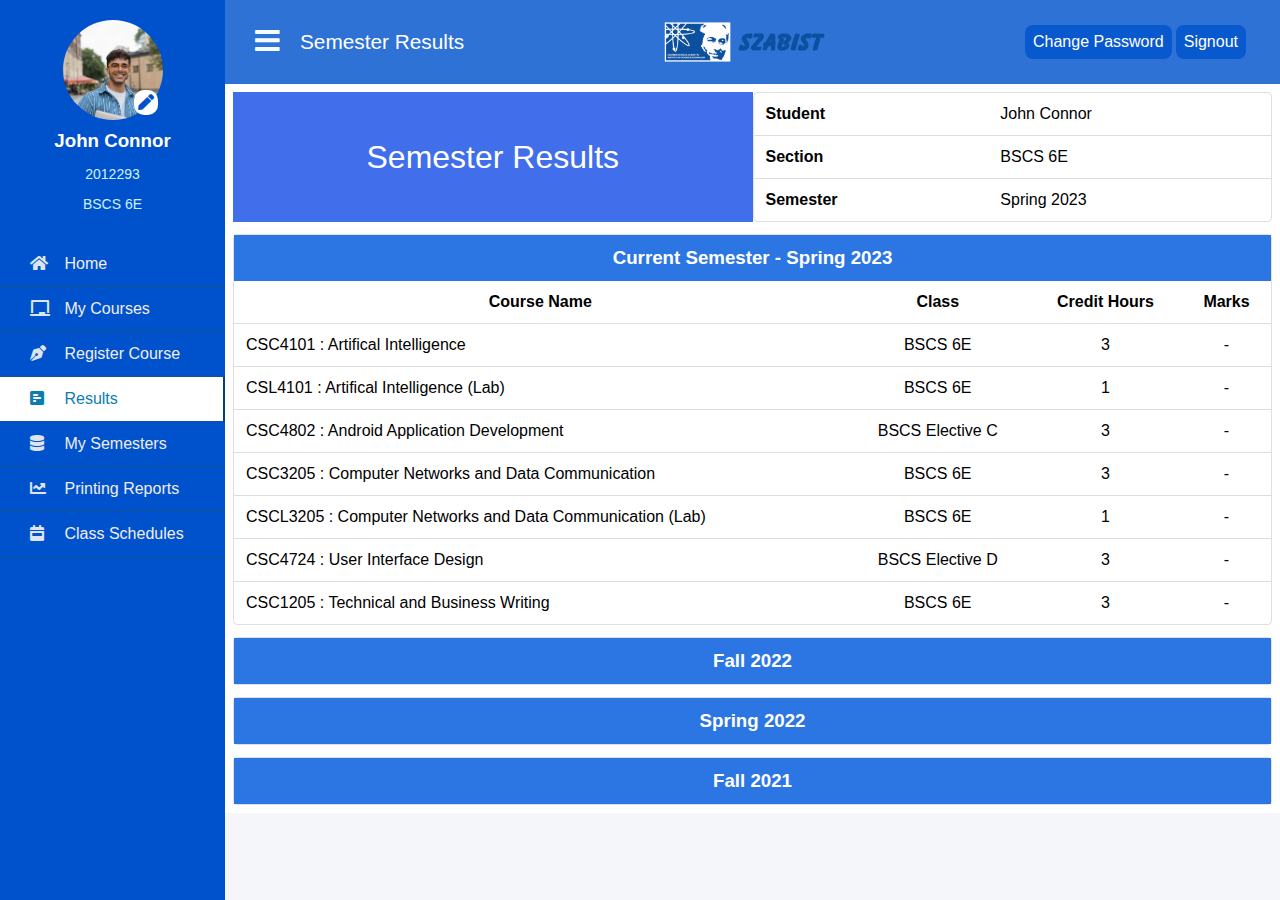
<file: results.html>
<!DOCTYPE html>
<html lang="en">
  <head>
    <meta charset="UTF-8" />
    <meta http-equiv="X-UA-Compatible" content="IE=edge" />
    <meta name="viewport" content="width=device-width, initial-scale=1.0" />
    <title>My Semester - University Portal</title>
    <link
      rel="stylesheet"
      href="https://use.fontawesome.com/releases/v5.15.4/css/all.css"
    />
    <link rel="stylesheet" type="text/css" href="css/style.css" />
  </head>
  <body>
    <div class="main-container">
      <div class="section">
        <div class="top_navbar">
          <div class="dflex flex-center">
            <div class="hamburger">
              <a href="#">
                <i class="fas fa-bars"></i>
              </a>
            </div>
            <p>Semester Results</p>
          </div>
          <div class="dflex nav-img">
            <img src="images/szabist-logo.png" alt="University Logo" />
          </div>
          <div class="dflex-wrap justify-end row-gap-5 flex-grow">
            <a id="changePasswordBtn" class="btn">Change Password</a>
            <a href="login.html" class="btn">Signout</a>
          </div>
        </div>
        <div class="content">
          <div class="content-container">
            <div class="dflex-responsive w-100">
              <div class="col-6 dflex-responsive page-header">
                <div>Semester Results</div>
              </div>
              <div class="col-6">
                <div class="big-box m-0">
                  <table class="table">
                    <tbody>
                      <tr>
                        <td><b>Student</b></td>
                        <td>John Connor</td>
                      </tr>
                      <tr>
                        <td><b>Section</b></td>
                        <td>BSCS 6E</td>
                      </tr>
                      <tr>
                        <td><b>Semester</b></td>
                        <td>Spring 2023</td>
                      </tr>
                    </tbody>
                  </table>
                </div>
              </div>
            </div>

            <div class="big-box">
              <div class="big-box-header">
                <h3>Current Semester - Spring 2023</h3>
              </div>
              <div class="big-box-body">
                <table class="table">
                  <tr>
                    <th>Course Name</th>
                    <th>Class</th>
                    <th>Credit Hours</th>
                    <th>Marks</th>
                  </tr>
                  <tr>
                    <td>CSC4101 : Artifical Intelligence</td>
                    <td align="center">BSCS 6E</td>
                    <td align="center">3</td>
                    <td align="center">-</td>
                  </tr>
                  <tr>
                    <td>CSL4101 : Artifical Intelligence (Lab)</td>
                    <td align="center">BSCS 6E</td>
                    <td align="center">1</td>
                    <td align="center">-</td>
                  </tr>
                  <tr>
                    <td>CSC4802 : Android Application Development</td>
                    <td align="center">BSCS Elective C</td>
                    <td align="center">3</td>
                    <td align="center">-</td>
                  </tr>
                  <tr>
                    <td>CSC3205 : Computer Networks and Data Communication</td>
                    <td align="center">BSCS 6E</td>
                    <td align="center">3</td>
                    <td align="center">-</td>
                  </tr>
                  <tr>
                    <td>
                      CSCL3205 : Computer Networks and Data Communication (Lab)
                    </td>
                    <td align="center">BSCS 6E</td>
                    <td align="center">1</td>
                    <td align="center">-</td>
                  </tr>
                  <tr>
                    <td>CSC4724 : User Interface Design</td>
                    <td align="center">BSCS Elective D</td>
                    <td align="center">3</td>
                    <td align="center">-</td>
                  </tr>
                  <tr>
                    <td>CSC1205 : Technical and Business Writing</td>
                    <td align="center">BSCS 6E</td>
                    <td align="center">3</td>
                    <td align="center">-</td>
                  </tr>
                </table>
              </div>
            </div>

            <div class="big-box">
              <a href="#fall2022" class="big-box-header collapsible-header">
                <h3>Fall 2022</h3>
              </a>
              <div class="big-box-body collapsible-body" id="fall2022">
                <table class="table">
                  <tr>
                    <th>Course Name</th>
                    <th>Class</th>
                    <th>Credit Hours</th>
                    <th>Marks Obtained</th>
                  </tr>
                  <tr>
                    <td>CSC4101 : Artificial Intelligence</td>
                    <td align="center">BSCS 6E</td>
                    <td align="center">3</td>
                    <td align="center">91</td>
                  </tr>
                  <tr>
                    <td>CSC3201 : Data Structures and Algorithms</td>
                    <td align="center">BSCS 5E</td>
                    <td align="center">3</td>
                    <td align="center">88</td>
                  </tr>
                  <tr>
                    <td>MTH2101 : Calculus I</td>
                    <td align="center">BSCS 2E</td>
                    <td align="center">3</td>
                    <td align="center">93</td>
                  </tr>
                  <tr>
                    <td>CSC2201 : Computer Networks</td>
                    <td align="center">BSCS 4E</td>
                    <td align="center">3</td>
                    <td align="center">87</td>
                  </tr>
                  <tr>
                    <td>PHY1201 : Physics I</td>
                    <td align="center">BSCS 2E</td>
                    <td align="center">3</td>
                    <td align="center">86</td>
                  </tr>
                </table>
              </div>
            </div>
            <div class="big-box">
              <a href="#spring2022" class="big-box-header collapsible-header">
                <h3>Spring 2022</h3>
              </a>
              <div id="spring2022" class="big-box-body collapsible-body">
                <table class="table">
                  <tr>
                    <th>Course Name</th>
                    <th>Class</th>
                    <th>Credit Hours</th>
                    <th>Marks Obtained</th>
                  </tr>
                  <tr>
                    <td>ENG1101 : English Composition</td>
                    <td align="center">BSCS 1E</td>
                    <td align="center">3</td>
                    <td align="center">92</td>
                  </tr>
                  <tr>
                    <td>CSC2301 : Database Systems</td>
                    <td align="center">BSCS 3E</td>
                    <td align="center">3</td>
                    <td align="center">85</td>
                  </tr>
                  <tr>
                    <td>MTH3101 : Linear Algebra</td>
                    <td align="center">BSCS 3E</td>
                    <td align="center">3</td>
                    <td align="center">89</td>
                  </tr>
                  <tr>
                    <td>CSC2401 : Operating Systems</td>
                    <td align="center">BSCS 4E</td>
                    <td align="center">3</td>
                    <td align="center">90</td>
                  </tr>
                  <tr>
                    <td>CSC4201 : Machine Learning</td>
                    <td align="center">BSCS 6E</td>
                    <td align="center">3</td>
                    <td align="center">91</td>
                  </tr>
                </table>
              </div>
            </div>
            <div class="big-box">
              <a href="#fall2021" class="big-box-header collapsible-header">
                <h3>Fall 2021</h3>
              </a>
              <div id="fall2021" class="big-box-body collapsible-body">
                <table class="table">
                  <tr>
                    <th>Course Name</th>
                    <th>Class</th>
                    <th>Credit Hours</th>
                    <th>Marks Obtained</th>
                  </tr>
                  <tr>
                    <td>CSC3401 : Software Engineering</td>
                    <td align="center">BSCS 5E</td>
                    <td align="center">3</td>
                    <td align="center">88</td>
                  </tr>
                  <tr>
                    <td>MTH4101 : Discrete Mathematics</td>
                    <td align="center">BSCS 3E</td>
                    <td align="center">3</td>
                    <td align="center">93</td>
                  </tr>
                  <tr>
                    <td>CSC3301 : Web Development</td>
                    <td align="center">BSCS 4E</td>
                    <td align="center">3</td>
                    <td align="center">87</td>
                  </tr>
                  <tr>
                    <td>ENG2201 : Technical Writing</td>
                    <td align="center">BSCS 1E</td>
                    <td align="center">3</td>
                    <td align="center">92</td>
                  </tr>
                  <tr>
                    <td>CSC4401 : Computer Graphics</td>
                    <td align="center">BSCS 2E</td>
                    <td align="center">3</td>
                    <td align="center">85</td>
                  </tr>
                </table>
              </div>
            </div>
          </div>
        </div>
      </div>
      <div class="left-sec">
        <div class="profile">
          <div id="uploadBtn" class="profile-image">
            <img src="images/userimage.avif" alt="profile_picture" />
          </div>
          <h3>John Connor</h3>
          <p>2012293</p>
          <p>BSCS 6E</p>
        </div>
        <ul>
          <li>
            <a href="index.html">
              <span class="icon"><i class="fas fa-home"></i></span>
              <span class="item">Home</span>
            </a>
          </li>
          <li>
            <a href="my-courses.html">
              <span class="icon"><i class="fas fa-chalkboard"></i></span>
              <span class="item">My Courses</span>
            </a>
          </li>
          <li>
            <a href="register-courses.html">
              <span class="icon"><i class="fas fa-pen-nib"></i></span>
              <span class="item">Register Course</span>
            </a>
          </li>
          <li>
            <a href="results.html" class="active">
              <span class="icon"><i class="fas fa-poll-h"></i></span>
              <span class="item">Results</span>
            </a>
          </li>
          <li>
            <a href="semesters.html">
              <span class="icon"><i class="fas fa-database"></i></span>
              <span class="item">My Semesters</span>
            </a>
          </li>
          <li>
            <a href="printing-report.html">
              <span class="icon"><i class="fas fa-chart-line"></i></span>
              <span class="item">Printing Reports</span>
            </a>
          </li>
          <li>
            <a href="schedule.html">
              <span class="icon"><i class="fas fa-calendar-week"></i></span>
              <span class="item">Class Schedules</span>
            </a>
          </li>
        </ul>
      </div>
    </div>
    <!-- <footer>
      <p>&copy; 2023 University Portal. All rights reserved.</p>
    </footer> -->
    <div id="uploadImgModal" class="modal">
      <div class="modal-content">
        <div class="modal-header bg-primary">
          <span class="close">&times;</span>
          <h2>Upload Image</h2>
        </div>
        <div class="modal-body">
          <label class="file">
            <input type="file" id="file" />
            <span class="file-custom"></span>
          </label>
        </div>
        <div class="mb-8 dflex-responsive modal-footer">
          <button class="btn btn-big">Submit Image</button>
        </div>
      </div>
    </div>

    <div id="changePasswordModal" class="modal">
      <div class="modal-content">
        <form method="post" class="input-form" action="#">
          <div class="modal-header bg-primary">
            <span class="close">&times;</span>
            <h2>Change Password</h2>
          </div>
          <div class="modal-body">
            <div>
              <label for="current_password">Current Password</label>
              <input
                type="password"
                name="current-password"
                id="current_password"
                required
              />
            </div>
            <div>
              <label for="new_password">New Password</label>
              <input
                type="password"
                name="new-password"
                id="new_password"
                required
              />
            </div>
            <div>
              <label for="confirm_password">Confirm New Password</label>
              <input
                type="password"
                name="confirm-password"
                id="confirm_password"
                required
              />
            </div>
          </div>
          <div class="mb-8 dflex-responsive modal-footer">
            <button class="btn btn-big">Update Password</button>
          </div>
        </form>
      </div>
    </div>
  </body>
  <script src="js/script.js"></script>
</html>
</file>
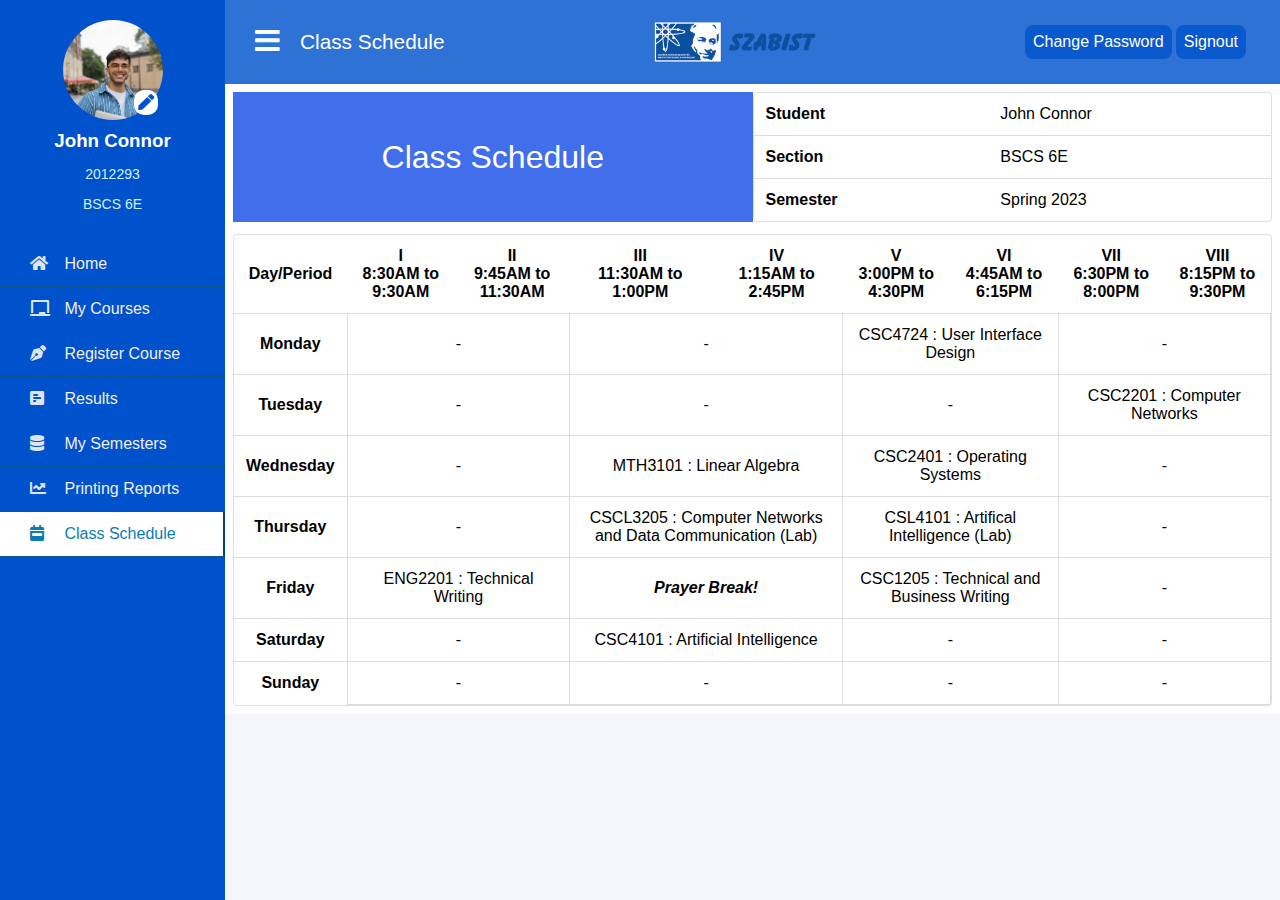
<file: schedule.html>
<!DOCTYPE html>
<html lang="en">
  <head>
    <meta charset="UTF-8" />
    <meta http-equiv="X-UA-Compatible" content="IE=edge" />
    <meta name="viewport" content="width=device-width, initial-scale=1.0" />
    <title>Printing Report - University Portal</title>
    <link
      rel="stylesheet"
      href="https://use.fontawesome.com/releases/v5.15.4/css/all.css"
    />
    <link rel="stylesheet" type="text/css" href="css/style.css" />
  </head>
  <body>
    <div class="main-container">
      <div class="section">
        <div class="top_navbar">
          <div class="dflex flex-center">
            <div class="hamburger">
              <a href="#">
                <i class="fas fa-bars"></i>
              </a>
            </div>
            <p>Class Schedule</p>
          </div>
          <div class="dflex nav-img">
            <img src="images/szabist-logo.png" alt="University Logo" />
          </div>
          <div class="dflex-wrap justify-end row-gap-5 flex-grow">
            <a id="changePasswordBtn" class="btn">Change Password</a>
            <a href="login.html" class="btn">Signout</a>
          </div>
        </div>
        <div class="content">
          <div class="content-container">
            <div class="dflex-responsive w-100">
              <div class="col-6 dflex-responsive page-header">
                <div>Class Schedule</div>
              </div>
              <div class="col-6">
                <div class="big-box m-0">
                  <table class="table">
                    <tbody>
                      <tr>
                        <td><b>Student</b></td>
                        <td>John Connor</td>
                      </tr>
                      <tr>
                        <td><b>Section</b></td>
                        <td>BSCS 6E</td>
                      </tr>
                      <tr>
                        <td><b>Semester</b></td>
                        <td>Spring 2023</td>
                      </tr>
                    </tbody>
                  </table>
                </div>
              </div>
            </div>

            <div class="big-box">
              <div class="big-box-body">
                <table class="table table-center table-schedule" align="center">
                  <tr>
                    <th><b>Day/Period</b></th>
                    <th>
                      I
                      <br />
                      8:30AM to 9:30AM
                    </th>
                    <th>
                      II
                      <br />
                      9:45AM to 11:30AM
                    </th>
                    <th>
                      III
                      <br />
                      11:30AM to 1:00PM
                    </th>
                    <th>
                      IV
                      <br />
                      1:15AM to 2:45PM
                    </th>
                    <th>
                      V
                      <br />
                      3:00PM to 4:30PM
                    </th>
                    <th>
                      VI
                      <br />
                      4:45AM to 6:15PM
                    </th>
                    <th>
                      VII
                      <br />
                      6:30PM to 8:00PM
                    </th>
                    <th>
                      VIII
                      <br />
                      8:15PM to 9:30PM
                    </th>
                  </tr>
                  <tr>
                    <td><b>Monday</b></td>
                    <td colspan="2">-</td>
                    <td colspan="2">-</td>
                    <td colspan="2">CSC4724 : User Interface Design</td>
                    <td colspan="2">-</td>
                  </tr>
                  <tr>
                    <td><b>Tuesday</b></td>
                    <td colspan="2">-</td>
                    <td colspan="2">-</td>
                    <td colspan="2">-</td>
                    <td colspan="2">CSC2201 : Computer Networks</td>
                  </tr>
                  <tr>
                    <td><b>Wednesday</b></td>
                    <td colspan="2">-</td>
                    <td colspan="2">MTH3101 : Linear Algebra</td>
                    <td colspan="2">CSC2401 : Operating Systems</td>
                    <td colspan="2">-</td>
                  </tr>
                  <tr>
                    <td><b>Thursday</b></td>
                    <td colspan="2">-</td>
                    <td colspan="2">
                      CSCL3205 : Computer Networks and Data Communication (Lab)
                    </td>
                    <td colspan="2">CSL4101 : Artifical Intelligence (Lab)</td>
                    <td colspan="2">-</td>
                  </tr>
                  <tr>
                    <td><b>Friday</b></td>
                    <td colspan="2">ENG2201 : Technical Writing</td>
                    <td colspan="2">
                      <i><b>Prayer Break!</b></i>
                    </td>
                    <td colspan="2">
                      CSC1205 : Technical and Business Writing
                    </td>
                    <td colspan="2">-</td>
                  </tr>
                  <tr>
                    <td><b>Saturday</b></td>
                    <td colspan="2">-</td>
                    <td colspan="2">CSC4101 : Artificial Intelligence</td>
                    <td colspan="2">-</td>
                    <td colspan="2">-</td>
                  </tr>
                  <tr>
                    <td><b>Sunday</b></td>
                    <td colspan="2">-</td>
                    <td colspan="2">-</td>
                    <td colspan="2">-</td>
                    <td colspan="2">-</td>
                  </tr>
                </table>
              </div>
            </div>
          </div>
        </div>
      </div>
      <div class="left-sec">
        <div class="profile">
          <div id="uploadBtn" class="profile-image">
            <img src="images/userimage.avif" alt="profile_picture" />
          </div>
          <h3>John Connor</h3>
          <p>2012293</p>
          <p>BSCS 6E</p>
        </div>
        <ul>
          <li>
            <a href="index.html">
              <span class="icon"><i class="fas fa-home"></i></span>
              <span class="item">Home</span>
            </a>
          </li>
          <li>
            <a href="my-courses.html">
              <span class="icon"><i class="fas fa-chalkboard"></i></span>
              <span class="item">My Courses</span>
            </a>
          </li>
          <li>
            <a href="register-courses.html">
              <span class="icon"><i class="fas fa-pen-nib"></i></span>
              <span class="item">Register Course</span>
            </a>
          </li>
          <li>
            <a href="results.html">
              <span class="icon"><i class="fas fa-poll-h"></i></span>
              <span class="item">Results</span>
            </a>
          </li>
          <li>
            <a href="semesters.html">
              <span class="icon"><i class="fas fa-database"></i></span>
              <span class="item">My Semesters</span>
            </a>
          </li>
          <li>
            <a href="printing-report.html">
              <span class="icon"><i class="fas fa-chart-line"></i></span>
              <span class="item">Printing Reports</span>
            </a>
          </li>
          <li>
            <a href="schedule.html" class="active">
              <span class="icon"><i class="fas fa-calendar-week"></i></span>
              <span class="item">Class Schedule</span>
            </a>
          </li>
        </ul>
      </div>
    </div>
    <!-- <footer>
      <p>&copy; 2023 University Portal. All rights reserved.</p>
    </footer> -->
    <div id="uploadImgModal" class="modal">
      <div class="modal-content">
        <div class="modal-header bg-primary">
          <span class="close">&times;</span>
          <h2>Upload Image</h2>
        </div>
        <div class="modal-body">
          <label class="file">
            <input type="file" id="file" />
            <span class="file-custom"></span>
          </label>
        </div>
        <div class="mb-8 dflex-responsive modal-footer">
          <button class="btn btn-big">Submit Image</button>
        </div>
      </div>
    </div>

    <div id="changePasswordModal" class="modal">
      <div class="modal-content">
        <form method="post" class="input-form" action="#">
          <div class="modal-header bg-primary">
            <span class="close">&times;</span>
            <h2>Change Password</h2>
          </div>
          <div class="modal-body">
            <div>
              <label for="current_password">Current Password</label>
              <input
                type="password"
                name="current-password"
                id="current_password"
                required
              />
            </div>
            <div>
              <label for="new_password">New Password</label>
              <input
                type="password"
                name="new-password"
                id="new_password"
                required
              />
            </div>
            <div>
              <label for="confirm_password">Confirm New Password</label>
              <input
                type="password"
                name="confirm-password"
                id="confirm_password"
                required
              />
            </div>
          </div>
          <div class="mb-8 dflex-responsive modal-footer">
            <button class="btn btn-big">Update Password</button>
          </div>
        </form>
      </div>
    </div>
  </body>
  <script src="js/script.js"></script>
</html>
</file>
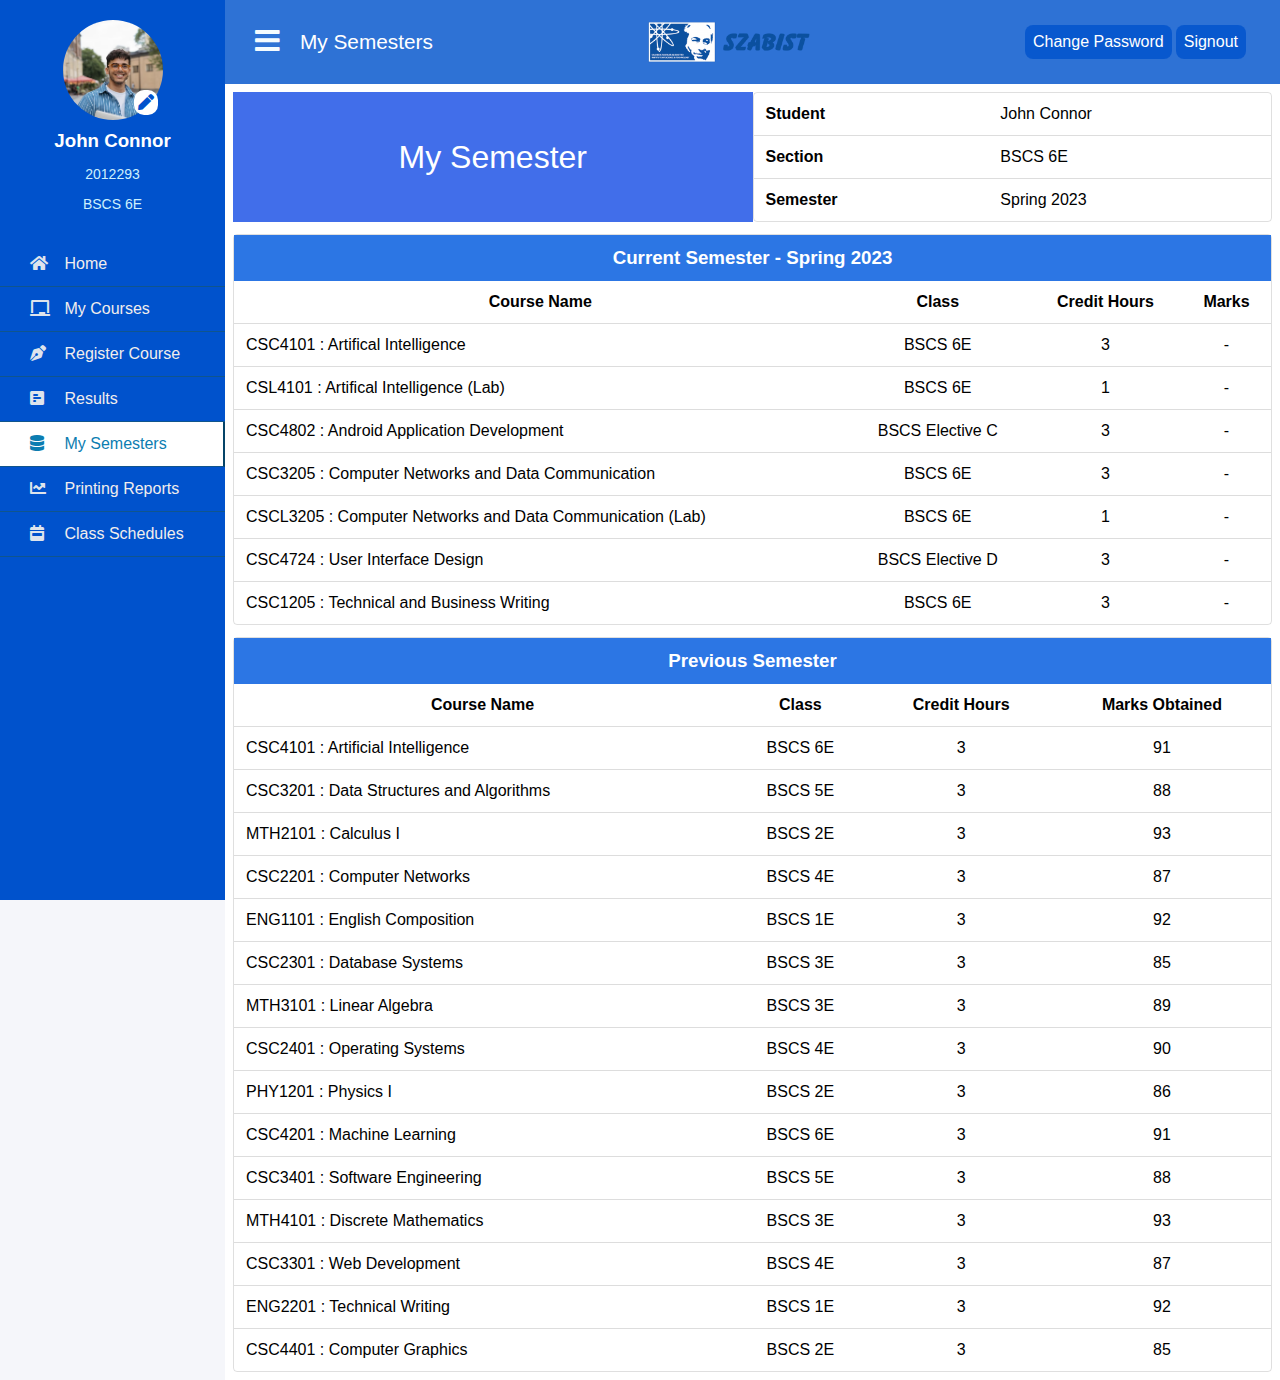
<file: semesters.html>
<!DOCTYPE html>
<html lang="en">
  <head>
    <meta charset="UTF-8" />
    <meta http-equiv="X-UA-Compatible" content="IE=edge" />
    <meta name="viewport" content="width=device-width, initial-scale=1.0" />
    <title>My Semester - University Portal</title>
    <link
      rel="stylesheet"
      href="https://use.fontawesome.com/releases/v5.15.4/css/all.css"
    />
    <link rel="stylesheet" type="text/css" href="css/style.css" />
  </head>
  <body>
    <div class="main-container">
      <div class="section">
        <div class="top_navbar">
          <div class="dflex flex-center">
            <div class="hamburger">
              <a href="#">
                <i class="fas fa-bars"></i>
              </a>
            </div>
            <p>My Semesters</p>
          </div>
          <div class="dflex nav-img">
            <img src="images/szabist-logo.png" alt="University Logo" />
          </div>
          <div class="dflex-wrap justify-end row-gap-5 flex-grow">
            <a id="changePasswordBtn" class="btn">Change Password</a>
            <a href="login.html" class="btn">Signout</a>
          </div>
        </div>
        <div class="content">
          <div class="content-container">
            <div class="dflex-responsive w-100">
              <div class="col-6 dflex-responsive page-header">
                <div>My Semester</div>
              </div>
              <div class="col-6">
                <div class="big-box m-0">
                  <table class="table">
                    <tbody>
                      <tr>
                        <td><b>Student</b></td>
                        <td>John Connor</td>
                      </tr>
                      <tr>
                        <td><b>Section</b></td>
                        <td>BSCS 6E</td>
                      </tr>
                      <tr>
                        <td><b>Semester</b></td>
                        <td>Spring 2023</td>
                      </tr>
                    </tbody>
                  </table>
                </div>
              </div>
            </div>

            <div class="big-box">
              <div class="big-box-header collapsible-header">
                <h3>Current Semester - Spring 2023</h3>
              </div>
              <div class="big-box-body">
                <table class="table">
                  <tr>
                    <th>Course Name</th>
                    <th>Class</th>
                    <th>Credit Hours</th>
                    <th>Marks</th>
                  </tr>
                  <tr>
                    <td>CSC4101 : Artifical Intelligence</td>
                    <td align="center">BSCS 6E</td>
                    <td align="center">3</td>
                    <td align="center">-</td>
                  </tr>
                  <tr>
                    <td>CSL4101 : Artifical Intelligence (Lab)</td>
                    <td align="center">BSCS 6E</td>
                    <td align="center">1</td>
                    <td align="center">-</td>
                  </tr>
                  <tr>
                    <td>CSC4802 : Android Application Development</td>
                    <td align="center">BSCS Elective C</td>
                    <td align="center">3</td>
                    <td align="center">-</td>
                  </tr>
                  <tr>
                    <td>CSC3205 : Computer Networks and Data Communication</td>
                    <td align="center">BSCS 6E</td>
                    <td align="center">3</td>
                    <td align="center">-</td>
                  </tr>
                  <tr>
                    <td>
                      CSCL3205 : Computer Networks and Data Communication (Lab)
                    </td>
                    <td align="center">BSCS 6E</td>
                    <td align="center">1</td>
                    <td align="center">-</td>
                  </tr>
                  <tr>
                    <td>CSC4724 : User Interface Design</td>
                    <td align="center">BSCS Elective D</td>
                    <td align="center">3</td>
                    <td align="center">-</td>
                  </tr>
                  <tr>
                    <td>CSC1205 : Technical and Business Writing</td>
                    <td align="center">BSCS 6E</td>
                    <td align="center">3</td>
                    <td align="center">-</td>
                  </tr>
                </table>
              </div>
            </div>

            <div class="big-box">
              <div class="big-box-header collapsible-header">
                <h3>Previous Semester</h3>
              </div>
              <div class="big-box-body">
                <table class="table">
                  <tr>
                    <th>Course Name</th>
                    <th>Class</th>
                    <th>Credit Hours</th>
                    <th>Marks Obtained</th>
                  </tr>
                  <tr>
                    <td>CSC4101 : Artificial Intelligence</td>
                    <td align="center">BSCS 6E</td>
                    <td align="center">3</td>
                    <td align="center">91</td>
                  </tr>
                  <tr>
                    <td>CSC3201 : Data Structures and Algorithms</td>
                    <td align="center">BSCS 5E</td>
                    <td align="center">3</td>
                    <td align="center">88</td>
                  </tr>
                  <tr>
                    <td>MTH2101 : Calculus I</td>
                    <td align="center">BSCS 2E</td>
                    <td align="center">3</td>
                    <td align="center">93</td>
                  </tr>
                  <tr>
                    <td>CSC2201 : Computer Networks</td>
                    <td align="center">BSCS 4E</td>
                    <td align="center">3</td>
                    <td align="center">87</td>
                  </tr>
                  <tr>
                    <td>ENG1101 : English Composition</td>
                    <td align="center">BSCS 1E</td>
                    <td align="center">3</td>
                    <td align="center">92</td>
                  </tr>
                  <tr>
                    <td>CSC2301 : Database Systems</td>
                    <td align="center">BSCS 3E</td>
                    <td align="center">3</td>
                    <td align="center">85</td>
                  </tr>
                  <tr>
                    <td>MTH3101 : Linear Algebra</td>
                    <td align="center">BSCS 3E</td>
                    <td align="center">3</td>
                    <td align="center">89</td>
                  </tr>
                  <tr>
                    <td>CSC2401 : Operating Systems</td>
                    <td align="center">BSCS 4E</td>
                    <td align="center">3</td>
                    <td align="center">90</td>
                  </tr>
                  <tr>
                    <td>PHY1201 : Physics I</td>
                    <td align="center">BSCS 2E</td>
                    <td align="center">3</td>
                    <td align="center">86</td>
                  </tr>
                  <tr>
                    <td>CSC4201 : Machine Learning</td>
                    <td align="center">BSCS 6E</td>
                    <td align="center">3</td>
                    <td align="center">91</td>
                  </tr>
                  <tr>
                    <td>CSC3401 : Software Engineering</td>
                    <td align="center">BSCS 5E</td>
                    <td align="center">3</td>
                    <td align="center">88</td>
                  </tr>
                  <tr>
                    <td>MTH4101 : Discrete Mathematics</td>
                    <td align="center">BSCS 3E</td>
                    <td align="center">3</td>
                    <td align="center">93</td>
                  </tr>
                  <tr>
                    <td>CSC3301 : Web Development</td>
                    <td align="center">BSCS 4E</td>
                    <td align="center">3</td>
                    <td align="center">87</td>
                  </tr>
                  <tr>
                    <td>ENG2201 : Technical Writing</td>
                    <td align="center">BSCS 1E</td>
                    <td align="center">3</td>
                    <td align="center">92</td>
                  </tr>
                  <tr>
                    <td>CSC4401 : Computer Graphics</td>
                    <td align="center">BSCS 2E</td>
                    <td align="center">3</td>
                    <td align="center">85</td>
                  </tr>
                </table>
              </div>
            </div>
          </div>
        </div>
      </div>
      <div class="left-sec">
        <div class="profile">
          <div id="uploadBtn" class="profile-image">
            <img src="images/userimage.avif" alt="profile_picture" />
          </div>
          <h3>John Connor</h3>
          <p>2012293</p>
          <p>BSCS 6E</p>
        </div>
        <ul>
          <li>
            <a href="index.html">
              <span class="icon"><i class="fas fa-home"></i></span>
              <span class="item">Home</span>
            </a>
          </li>
          <li>
            <a href="my-courses.html">
              <span class="icon"><i class="fas fa-chalkboard"></i></span>
              <span class="item">My Courses</span>
            </a>
          </li>
          <li>
            <a href="register-courses.html">
              <span class="icon"><i class="fas fa-pen-nib"></i></span>
              <span class="item">Register Course</span>
            </a>
          </li>
          <li>
            <a href="results.html">
              <span class="icon"><i class="fas fa-poll-h"></i></span>
              <span class="item">Results</span>
            </a>
          </li>
          <li>
            <a href="semesters.html" class="active">
              <span class="icon"><i class="fas fa-database"></i></span>
              <span class="item">My Semesters</span>
            </a>
          </li>
          <li>
            <a href="printing-report.html">
              <span class="icon"><i class="fas fa-chart-line"></i></span>
              <span class="item">Printing Reports</span>
            </a>
          </li>
          <li>
            <a href="schedule.html">
              <span class="icon"><i class="fas fa-calendar-week"></i></span>
              <span class="item">Class Schedules</span>
            </a>
          </li>
        </ul>
      </div>
    </div>
    <!-- <footer>
      <p>&copy; 2023 University Portal. All rights reserved.</p>
    </footer> -->
    <div id="uploadImgModal" class="modal">
      <div class="modal-content">
        <div class="modal-header bg-primary">
          <span class="close">&times;</span>
          <h2>Upload Image</h2>
        </div>
        <div class="modal-body">
          <label class="file">
            <input type="file" id="file" />
            <span class="file-custom"></span>
          </label>
        </div>
        <div class="mb-8 dflex-responsive modal-footer">
          <button class="btn btn-big">Submit Image</button>
        </div>
      </div>
    </div>

    <div id="changePasswordModal" class="modal">
      <div class="modal-content">
        <form method="post" class="input-form" action="#">
          <div class="modal-header bg-primary">
            <span class="close">&times;</span>
            <h2>Change Password</h2>
          </div>
          <div class="modal-body">
            <div>
              <label for="current_password">Current Password</label>
              <input
                type="password"
                name="current-password"
                id="current_password"
                required
              />
            </div>
            <div>
              <label for="new_password">New Password</label>
              <input
                type="password"
                name="new-password"
                id="new_password"
                required
              />
            </div>
            <div>
              <label for="confirm_password">Confirm New Password</label>
              <input
                type="password"
                name="confirm-password"
                id="confirm_password"
                required
              />
            </div>
          </div>
          <div class="mb-8 dflex-responsive modal-footer">
            <button class="btn btn-big">Update Password</button>
          </div>
        </form>
      </div>
    </div>
  </body>
  <script src="js/script.js"></script>
</html>
</file>
<file: css/style.css>
* {
  box-sizing: border-box;
}

body {
  font-family: "Segoe UI", Tahoma, Geneva, Verdana, sans-serif;
  margin: 0;
  padding: 0;
  background: #f5f6fa;
}

body.active .left-sec {
  left: -225px;
}

body.active .section {
  margin-left: 0;
  width: 100%;
}

.content {
  /* margin: 30px; */
  background: #fff;
  /* padding: 50px; */
  /* line-height: 28px; */
}

.bg-primary {
  background: #0052cc;
}

.main-container {
  display: flex;
}

.left-sec .profile {
  margin-bottom: 30px;
  text-align: center;
}

.left-sec .profile img {
  display: block;
  width: 100px;
  height: 100px;
  border-radius: 50%;
  margin: 0 auto;
  object-fit: cover;
  object-position: top;
}
.profile-image::after {
  font-family: "Font Awesome 5 Free";
  content: "\f304";
  position: absolute;
  right: 5px;
  bottom: 5px;
  background: white;
  border-radius: 10px;
  color: #0052cc;
  text-rendering: auto;
  -webkit-font-smoothing: antialiased;
  font-weight: 900;
  text-align: center;
  padding: 4px;
}
.profile-image:hover::after {
  cursor: pointer;
}

.profile-image {
  position: relative;
  width: fit-content;
  margin: auto;
}

.left-sec .profile h3 {
  color: #ffffff;
  margin: 10px 0 5px;
}

.left-sec .profile p {
  color: rgb(206, 240, 253);
  font-size: 14px;
}

.right-sec {
  background: red;
  width: 100%;
  /* flex-grow: 4; */
}

.left-sec {
  background-color: #0052cc;
  color: #fff;
  position: fixed;
  top: 0;
  left: 0;
  width: 225px;
  height: 100%;
  padding: 20px 0;
  transition: all 0.5s ease;
  overflow-y: auto;
}

.left-sec ul {
  list-style: none;
  /* text-align: center; */
  margin: 0;
  padding: 0;
}

.left-sec ul li a {
  display: block;
  padding: 13px 30px;
  border-bottom: 1px solid #10558d;
  color: rgb(241, 237, 237);
  font-size: 16px;
  position: relative;
  text-decoration: none;
}

.left-sec ul li a .icon {
  color: #dee4ec;
  width: 30px;
  display: inline-block;
}

.left-sec ul li a:hover,
.left-sec ul li a.active {
  color: #0c7db1;

  background: white;
  border-right: 2px solid rgb(5, 68, 104);
}

.left-sec ul li a:hover .icon,
.left-sec ul li a.active .icon {
  color: #0c7db1;
}

.left-sec ul li a:hover:before,
.left-sec ul li a.active:before {
  display: block;
}

.main-container .section {
  width: calc(100% - 225px);
  margin-left: 225px;
  transition: all 0.5s ease;
}

.main-container .section .top_navbar p {
  color: white;
  font-weight: 500;
  font-size: 1.3em;
  margin: 0 0 0 20px;
}

.main-container .section .top_navbar {
  background: #0052cccf;
  /* height: 50px; */
  display: flex;
  flex-wrap: wrap;
  justify-content: space-between;
  align-items: center;
  padding: 12px 30px;
  gap: 8px;
}

.main-container .section .top_navbar .hamburger a {
  font-size: 28px;
  color: #f4fbff;
}

.main-container .section .top_navbar .hamburger a:hover {
  color: #a2ecff;
}

footer {
  background-color: #333;
  color: #fff;
  text-align: center;
  position: fixed;
  left: 0;
  bottom: 0;
  width: 100%;
}

.content-container {
  display: flex;
  flex-wrap: wrap;
  padding: 8px;
}

.left-content {
  width: 100%;
  flex-direction: column;
}

/* .right-content {
  width: 25%;
  background: #0c7db1;
  display: flex;
  flex-direction: column;
} */

.left-content-top {
  /* display: flex; */
  /* flex-wrap: wrap; */
  gap: 8px;
  /* padding: 8px; */
}

.lct1 {
  border: 1px solid #ddd;
  /* width: 25%; */
  /* width: 30%; */
}

.lct2 {
  /* flex-grow: 1; */
  display: flex;
  border: 1px solid #ddd;
  flex-direction: column;
  /* width: 75%; */
  /* height: 140px; */
  /* max-width: 445px; */
}

.lct2t {
  /* background: red; */
  /* border-bottom: 1px solid #ddd; */
  /* padding: 3px; */
  font-weight: 600;
  text-align: center;
  color: #0052cc;
}

.lct2body {
  display: flex;
  flex-direction: row;
  flex-grow: 1;
}
.lct2head {
  padding: 8px;
  border-bottom: 1px solid #ddd;
}
.lct2l {
  display: flex;
  align-items: center;
}

.lct2l img {
  height: 80px;

  margin: 0 12px;
  border-radius: 3px;
}

.lct2r {
  /* background: pink; */
  flex-grow: 1;
  /* max-width: 400px; */
  /* padding: 10px; */
}

.toggle-btn {
  float: right;
  margin-top: -10px;
  margin-right: 50px;
}

.lct2rb {
  margin-bottom: 4px;
  padding: 13px;
}

.lct2rb h3 {
  margin: 0;
  color: #0052cc;
}

.lct2rb p {
  margin: 0;
  color: #030303;
  /* margin-bottom: 3px; */
}

.lct2rf {
  /* margin-right: 20px; */
  color: #0052cc;
  /* border: 2px solid plum; */
  padding: 15px;
}

.lct2rf-text button {
  float: right;
  /* margin-right: 120px; */
  width: 80px;
  /* height: 25px; */
  border-radius: 5px;
  background: #2c76e4;
  color: #fff;
}

.lct2rf-text {
  /* position: relative; */
  /* right: -20px; */
  font-weight: 300;
}

.left-content-middle {
  display: flex;
  /* background: greenyellow; */
  flex-direction: row;
  margin-top: 8px;
  gap: 8px;
}

.left-content-bottom {
  /* border: 2px solid grey; */
  margin-top: 8px;
  /* background: plum; */
  /* flex-grow: 5; */
}

table#schedule_table {
  width: 100%;
  text-align: center;
}

.stats-box {
  border: 1px solid #ddd;
  width: 25%;
  display: flex;
  flex-direction: column;
  justify-content: center;
  align-items: center;
  flex-wrap: wrap;
  gap: 3px;
  text-decoration: none;
}

.stats-icon {
  background: #0052cc;
  color: #fff;
  font-size: 25px;
  text-align: center;
  padding-top: 3px;
  border-radius: 100%;
  height: 50px;
  width: 50px;
  margin-top: 20px;
  padding: 6px;
}
.stats-text {
  text-align: center;
  font-size: 13px;
}

.stats-bottom {
  text-align: center;
  font-size: 20px;
  font-weight: 500;
  margin-bottom: 10px;
}

.rc1 {
  border: 2px solid grey;
  background: pink;
  height: 50%;
  /* flex-grow: 1; */
}

.rc2 {
  border: 2px solid grey;
  background: orange;
  height: 50%;
  /* flex-grow: 1; */
}

.dflex-responsive {
  display: flex;
  flex-direction: row;
}
.dflex-wrap {
  display: flex;
  flex-wrap: wrap;
}
.dflex {
  display: flex;
}

.row-gap-5 {
  row-gap: 5px;
}
.justify-end {
  justify-content: end;
}
.flex-grow {
  flex-grow: 1;
}
.lct1 {
  display: flex;
}

.lct1r {
  flex-grow: 1;
  font-size: 1em;
  padding: 10px;
  color: black;
  display: flex;
  flex-direction: column;
}

.lct1r span {
  /* margin-left: 25px; */
  float: right;
  color: #0052cc;
  font-weight: 700;
  /* margin-right: 5px; */
}

.lct1l {
  display: flex;
  align-items: center;
}

.circle-wrap {
  margin: 15px 15px;
  width: 50px;
  height: 50px;
  background: #fefcff;
  border-radius: 50%;
  border: 1px solid #cdcbd0;
}

.circle-wrap .circle .mask,
.circle-wrap .circle .fill {
  width: 50px;
  height: 50px;
  position: absolute;
  border-radius: 50%;
}

.circle-wrap .circle .mask {
  clip: rect(0px, 50px, 50px, 25px);
}

.circle-wrap .inside-circle {
  width: 35px;
  height: 35px;
  border-radius: 50%;
  background: #d2eaf1;
  line-height: 33px;
  text-align: center;
  margin-top: 7px;
  margin-left: 7px;
  color: #1e51dc;
  position: absolute;
  /* z-index: 100; */
  font-weight: 700;
  font-size: 0.8em;
}

/* color animation */

/* 3rd progress bar */
.mask .fill {
  clip: rect(0px, 25px, 50px, 0px);
  background-color: #227ded;
}

.mask.full,
.circle .fill {
  animation: fill ease-in-out 3s;
  transform: rotate(135deg);
}

@keyframes fill {
  0% {
    transform: rotate(0deg);
  }
  100% {
    transform: rotate(135deg);
  }
}

.p4 {
  padding: 4px;
}

button {
  /* -webkit-appearance: none; */
  background: #416eea;
  border: 0;
  outline: 0;
}

.toggle-btn button {
  padding-top: 5px;
}

svg {
  /* padding: 5px; */
  width: 10px;
  /* margin-top: -200px; */
}

.arrow {
  cursor: pointer;
  position: relative;
  /* top: 50%; */
  margin-top: 6px;
  margin-left: -35px;
  width: 25px;
  height: 24px;
}

.left {
  left: 17px;
}

.right {
  left: 40px;
}

.left:hover polyline,
.left:focus polyline {
  stroke-width: 3;
}

.left:active polyline {
  stroke-width: 6;
  transition: all 100ms ease-in-out;
}

.right:hover polyline,
.right:focus polyline {
  stroke-width: 3;
}

.right:active polyline {
  stroke-width: 6;
  transition: all 100ms ease-in-out;
}

polyline {
  transition: all 250ms ease-in-out;
}

/* Section Width Column */

.col-1 {
  width: 8.33%;
}
.col-2 {
  width: 16.66%;
}
.col-3 {
  width: 25%;
}
.col-4 {
  width: 33.33%;
}
.col-5 {
  width: 41.66%;
}
.col-6 {
  width: 50%;
}
.col-7 {
  width: 58.33%;
}
.col-8 {
  width: 66.66%;
}
.col-9 {
  width: 75%;
}
.col-10 {
  width: 83.33%;
}
.col-11 {
  width: 91.66%;
}
.col-12 {
  width: 100%;
}

@media only screen and (max-width: 768px) {
  [class*="col-"] {
    width: 100%;
  }

  .dflex-responsive {
    flex-direction: column;
  }
}
/* My Courses CSS */

table#my_courses_table {
  width: 100%;
  /* text-align: center; */
}
table#my_courses_table tr > td:first-child {
  font-weight: 600;
}

tr {
  border-bottom: 1px solid #ddd;
}

tr:last-child {
  border-bottom: none;
}
tr:hover {
  background-color: rgba(128, 128, 128, 0.179);
}
table.table {
  width: 100%;
  border-collapse: collapse;
}
.table td,
.table th {
  padding: 12px;
}
.big-box {
  width: 100%;
  margin-top: 12px;
  border: 1px solid rgba(0, 0, 0, 0.125);
  border-radius: 0.25rem;
}
.big-box-body {
  overflow-y: auto;
}
.m-0 {
  margin: 0 !important;
}
/* .big-box-body {
  display: flex;
  flex-direction: row;
  justify-content: space-between;
} */

.w-100 {
  width: 100%;
}
.flex-center {
  align-items: center;
  justify-content: center;
}
.mb-8 {
  margin-bottom: 8px;
}
.mt-8 {
  margin-top: 8px;
}
.big-box-header {
  background: #2c76e4;
  text-align: center;
  padding: 12px;
}

.big-box-header h3 {
  margin: 0;
  color: white;
}

.btn-group {
  display: flex;
  flex-wrap: wrap;
}
.btn-group a {
  /* width: 100%; */
  background-color: #0052cccf;
  border: 1px solid blue;
  color: white;
  padding: 8px;
  text-decoration: none;
  cursor: pointer;
  text-align: center;
}

.btn-group a {
  flex-grow: 1;
}

.btn-group a:not(:last-child) {
  border-right: none;
}

/* Add a background color on hover */
.btn-group a:hover {
  background-color: #04409acf;
}

.btn {
  background-color: #0052cccf;
  color: white;
  text-decoration: none;
  text-align: center;
  padding: 8px;
  cursor: pointer;
  margin-right: 4px;
  border-radius: 8px;
}
.btn-big {
  padding: 12px 8px;
}
.btn:hover {
  background-color: #416eea;
}
.top-options {
  margin-bottom: 4px;
}
.page-header {
  font-size: 2em;
  align-items: center;
  justify-content: center;
  background-color: #416eea;
  color: white;
}
.page-header div {
  padding: 8px;
}
.collapsible-header {
  cursor: pointer;
  display: block;
  text-decoration: none;
}

.collapsible-body {
  max-height: 0;
  overflow: hidden;
  transition: all 0.5s ease-out;
}

.collapsible-body:target {
  max-height: 1000px;
}

.table-center {
  text-align: center;
}
.table-schedule td:not(:first-child) {
  border: 1px solid #ddd;
}

/* The Modal (background) */
.modal {
  display: none;
  position: fixed;
  z-index: 1;
  padding-top: 100px;
  left: 0;
  top: 0;
  width: 100%;
  height: 100%;
  overflow: auto;
  background-color: rgba(0, 0, 0, 0.4);
}

/* Modal Content */
.modal-content {
  background-color: #fefefe;
  margin: auto;
  padding: 20px;
  border: 1px solid #888;
  width: 80%;
}

/* The Close Button */
.close {
  color: #aaaaaa;
  float: right;
  font-size: 28px;
  font-weight: bold;
}

.close:hover,
.close:focus {
  color: #000;
  text-decoration: none;
  cursor: pointer;
}
/* Modal Header */
.modal-header {
  padding: 2px 16px;
  color: white;
}

/* Modal Body */
.modal-body {
  padding: 16px 16px;
}

/* Modal Footer */
.modal-footer {
  padding: 2px 16px;
  color: white;
}

/* Modal Content */
.modal-content {
  position: relative;
  background-color: #fefefe;
  margin: auto;
  padding: 0;
  /* border: 1px solid #888; */
  min-width: 18rem;
  width: 20%;
  box-shadow: 0 4px 8px 0 rgba(0, 0, 0, 0.2), 0 6px 20px 0 rgba(0, 0, 0, 0.19);
  animation-name: animatetop;
  animation-duration: 0.4s;
}

/* Add Animation */
@keyframes animatetop {
  from {
    top: -300px;
    opacity: 0;
  }
  to {
    top: 0;
    opacity: 1;
  }
}

.file {
  position: relative;
  display: inline-block;
  cursor: pointer;
  height: 2.5rem;
}
.file input {
  min-width: 14rem;
  margin: 0;
  filter: alpha(opacity=0);
  opacity: 0;
}
.file-custom {
  position: absolute;
  top: 0;
  right: 0;
  left: 0;
  z-index: 5;
  height: 2.5rem;
  padding: 0.5rem 1rem;
  line-height: 1.5;
  color: #555;
  background-color: #fff;
  border: 0.075rem solid #ddd;
  border-radius: 0.25rem;
  box-shadow: inset 0 0.2rem 0.4rem rgba(0, 0, 0, 0.05);
  -webkit-user-select: none;
  -moz-user-select: none;
  -ms-user-select: none;
  user-select: none;
}
.file-custom:after {
  content: "Choose photo...";
}
.file-custom:before {
  position: absolute;
  top: -0.075rem;
  right: -0.075rem;
  bottom: -0.075rem;
  z-index: 6;
  display: block;
  content: "Browse";
  padding: 0.5rem 1rem;
  color: #555;
  background-color: #eee;
  border: 0.075rem solid #ddd;
  border-radius: 0 0.25rem 0.25rem 0;
}

/* Focus */
.file input:focus ~ .file-custom {
  box-shadow: 0 0 0 0.075rem #fff, 0 0 0 0.2rem #0074d9;
}

.align-right {
  /* align-items: end; */
  justify-content: right;
}

form.input-form label {
  display: block;
  margin-bottom: 10px;
  color: #0052cc;
}

form.input-form input {
  width: 100%;
  padding: 8px;
  margin-bottom: 15px;
  border: 1px solid #ccc;
}
.nav-img img {
  height: 60px;
}

.nav-img {
  justify-content: end;
  align-items: center;
  flex-grow: 1;
}
</file>
<file: css/login.css>
body {
  background-color: #f2f2f2;
  font-family: Arial, sans-serif;
  margin: 0;
  padding: 0;
}

header {
  background-color: #0052cc;
}

.top-section {
  text-align: center;
  padding: 20px 0;
  display: flex;
  margin: 0;
  padding: 0;
  justify-content: center;
}

.top-section img {
  margin-left: 10px;
  /* margin-right: 10px; */
  width: 200px;
  background-color: white;
  border-radius: 8px 8px 0 0;
}

.container {
  width: 1100px;
  margin: 0 auto;
  padding: 40px;
  background-color: #fff;
  border-radius: 5px;
  box-shadow: 0 2px 5px rgba(0, 0, 0, 0.1);
}

h1,
h2 {
  text-align: center;
  color: #0052cc;
}

.nav ul {
  list-style-type: none;
  padding: 0;
  margin: 0;
  text-align: center;
  display: flex;
}

.nav ul li {
  display: flex;
  height: 100%;
  transition: 0.1s ease;
  border-radius: 8px 8px 0 0;
}

.nav ul li a {
  color: #fff;
  text-decoration: none;
  flex-grow: 1;
  padding: 25px 19px;
  width: 100%;
  text-align: center;
  vertical-align: middle;
  align-content: center;
  display: block;
}

.main-section {
  display: flex;
  flex-direction: row;
  width: 100%;
  /* height: 80vh; */
}

.login-container {
  display: flex;
  flex-direction: column;
  width: 80%;
  flex-grow: 1;
  padding: 20px;
  border: 1px solid grey;
  align-items: center;
  justify-content: center;
}

.login-box {
  position: relative;
  margin: 0 auto;
  width: 280px;
}

.notice-container {
  width: 100%;
  /* max-height: 60vh; */
  background-color: #f9f9f9;
  padding: 20px;
  border-radius: 5px;
  flex-grow: 3;
  height: 80vh;
}

label {
  display: block;
  margin-bottom: 10px;
  color: #0052cc;
}
.dflex {
  display: flex;
  flex-direction: column;
}
input[type="email"],
input[type="password"] {
  padding: 8px;
  margin-bottom: 5px;
  border: 1px solid #ccc;
}

input[type="submit"] {
  background-color: #0052cc;
  color: #fff;
  border: none;
  padding: 10px 20px;
  cursor: pointer;
}
.w-100 {
  width: 100%;
}
.flex-center {
  align-items: center;
  justify-content: center;
}
.mb-8 {
  margin-bottom: 8px;
}
.mt-8 {
  margin-top: 8px;
}

.error {
  color: rgb(241, 27, 27);
  outline: red solid 2px;
}

#email-err {
  font-size: 12px;
  color: #f8454f;
  text-align: left;
  margin-bottom: 0;
  padding-bottom: 0;
}

#password-err {
  font-size: 12px;
  color: #f8454f;
  text-align: left;
  margin-bottom: 0;
  padding-bottom: 0;
}

input[type="submit"]:hover {
  background-color: #555;
}

.forgot-password {
  text-align: right;
  margin-bottom: 10px;
}

.forgot-password a {
  color: #0052cc;
  text-decoration: none;
}

.forgot-password a:hover {
  text-decoration: underline;
}

.notice-list {
  list-style-type: none;
  padding: 0;
}

.notice-list li {
  margin-bottom: 10px;
}

.notice-display {
  width: 150px;
  height: 200px;
  overflow: hidden;
  position: relative;
}

.sticky-note:nth-child(2) {
  animation-delay: 2s;
}

.sticky-note:nth-child(3) {
  animation-delay: 4s;
}

.sticky-note:hover {
  animation-play-state: paused;
  zoom: 1.01;
}

.sticky-note:before {
  content: "";
  position: absolute;
  top: 100%;
  left: 50%;
  transform: translateX(-50%);
  width: 20px;
  height: 20px;
  background-color: #f1c40f;
  border-radius: 50%;
}

.sticky-note:after {
  content: "";
  position: absolute;
  top: 14px;
  left: 50%;
  transform: translateX(-50%);
  width: 40px;
  height: 4px;
  background-color: #ffffcc;
  border-radius: 2px;
}

@keyframes rollDownAnimation {
  0% {
    visibility: visible;
    transform: translateY(-100%);
  }
  100% {
    visibility: visible;
    transform: translateY(69vh);
  }
}

.notice-display {
  width: 100%;
  height: 69vh;
  overflow: hidden;
  position: relative;
  display: flex;
  justify-content: space-between;
}

.sticky-note {
  position: absolute;
  top: 0;
  /* background-color: #ffffcc; */
  background-color: #f1c40f;
  padding: 10px;
  margin-bottom: 10px;
  border-radius: 5px;
  cursor: pointer;
  width: 160px;
  height: 200px;
  animation: rollDownAnimation 11s linear infinite;
  transform-style: preserve-3d;
}

.sticky-note:nth-child(1) {
  left: 0;
  animation-delay: 0s;
}

.sticky-note:nth-child(2) {
  visibility: hidden;
  left: 190px;
  animation-delay: 2s;
}

.sticky-note:nth-child(3) {
  visibility: hidden;
  left: 380px;
  animation-delay: 4s;
}
.nav ul li:hover {
  /* filter: brightness(0.8); */
  background-color: #3f78cd;
}
</file>
